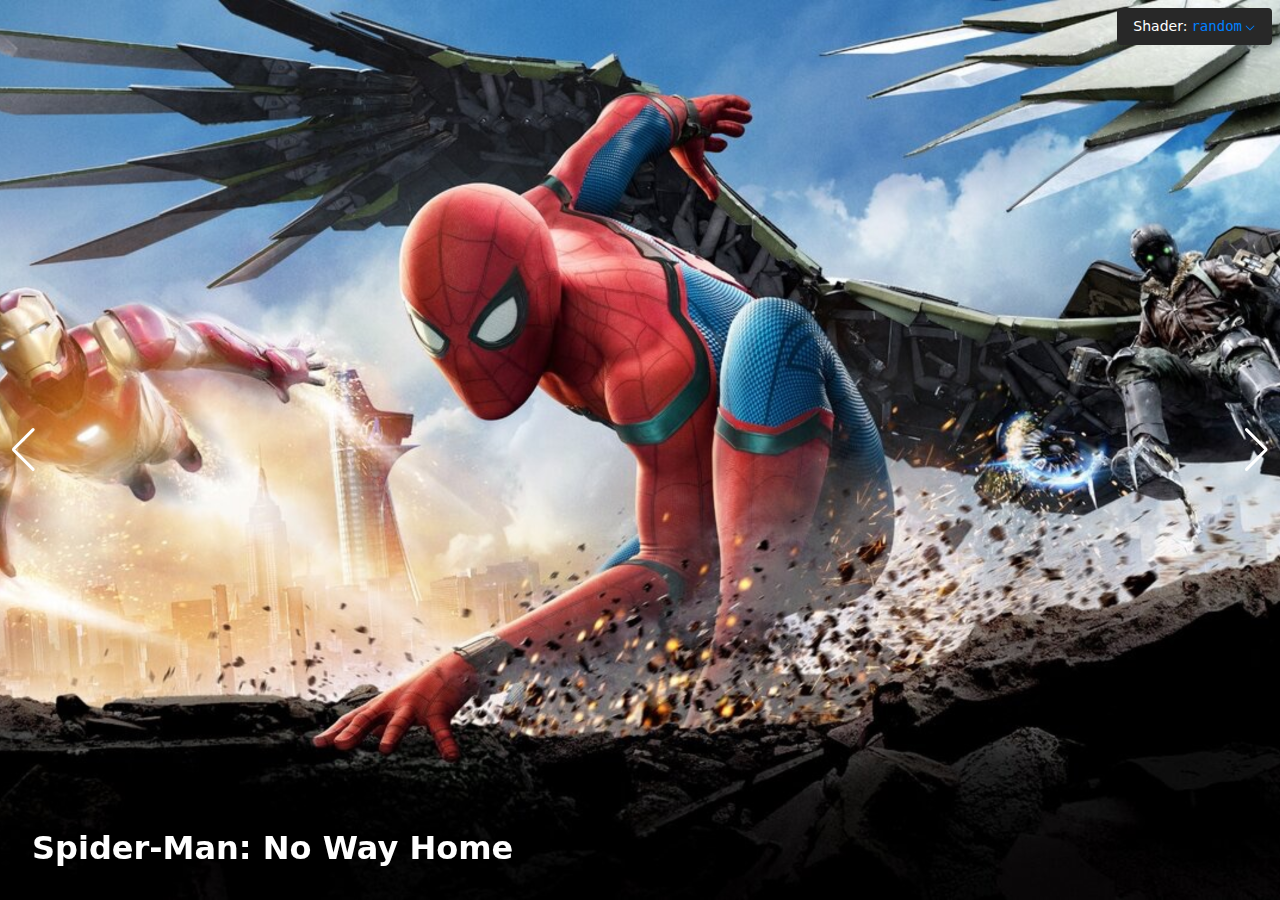
<file: Slider_number_1/index.html>
<!DOCTYPE html>
<html lang="en">
  <head>
    <meta charset="UTF-8" />
    <link rel="icon" href="favicon.png" />
    <meta name="viewport" content="width=device-width, initial-scale=1.0" />
    <title>Shaders Slider</title>
    <script type="module" crossorigin src="index.7d787726.js"></script>
    <link rel="modulepreload" href="vendor.315b6b96.js" />
    <link rel="stylesheet" href="index.ec7dc4bf.css" />
  </head>

  <body>
    <!-- Shaders slider -->
    <div class="swiper">
      <div class="swiper-wrapper">
        <div class="swiper-slide">
          <!-- shaders image must be a direct child of the slide and have additional "swiper-gl-image" class  -->
          <img class="swiper-gl-image" src="01.jpg" alt="" />
          <div class="swiper-slide-content">
            <div class="swiper-slide-title">Spider-Man: No Way Home</div>
          </div>
        </div>

        <div class="swiper-slide">
          <img class="swiper-gl-image" src="02.jpg" alt="" />
          <div class="swiper-slide-content">
            <div class="swiper-slide-title">Free Guy</div>
          </div>
        </div>

        <div class="swiper-slide">
          <img class="swiper-gl-image" src="03.jpg" alt="" />
          <div class="swiper-slide-content">
            <div class="swiper-slide-title">The Nice Guys</div>
          </div>
        </div>

        <div class="swiper-slide">
          <img class="swiper-gl-image" src="04.jpg" alt="" />
          <div class="swiper-slide-content">
            <div class="swiper-slide-title">John Wick</div>
          </div>
        </div>

        <div class="swiper-slide">
          <img class="swiper-gl-image" src="05.jpg" alt="" />
          <div class="swiper-slide-content">
            <div class="swiper-slide-title">Avatar</div>
          </div>
        </div>
      </div>

      <div class="swiper-button-prev"></div>
      <div class="swiper-button-next"></div>
    </div>

    <div class="demo-shader-picker">
      <div class="demo-shader-selector">
        <span>Shader:</span>
        <div class="demo-shader-current">random</div>
        <svg
          xmlns="http://www.w3.org/2000/svg"
          width="56"
          height="56"
          viewBox="0 0 56 56"
          fill="currentColor"
        >
          <path
            d="M 28.0000 39.4609 C 28.5859 39.4609 29.1718 39.2266 29.5703 38.7813 L 47.7344 20.1953 C 48.1328 19.7969 48.3672 19.2813 48.3672 18.6953 C 48.3672 17.4766 47.4297 16.5391 46.2109 16.5391 C 45.6484 16.5391 45.0859 16.7735 44.6875 17.1484 L 28.0000 34.2109 L 11.3125 17.1484 C 10.9140 16.7735 10.3750 16.5391 9.7891 16.5391 C 8.5703 16.5391 7.6328 17.4766 7.6328 18.6953 C 7.6328 19.2813 7.8672 19.7969 8.2656 20.2187 L 26.4297 38.7813 C 26.875 39.2266 27.3906 39.4609 28.0000 39.4609 Z"
          />
        </svg>
      </div>
      <div class="demo-shader-options">
        <span>random</span>
        <span>dots</span>
        <span>flyeye</span>
        <span>morph-x</span>
        <span>morph-y</span>
        <span>page-curl</span>
        <span>peel-x</span>
        <span>peel-y</span>
        <span>polygons-fall</span>
        <span>polygons-morph</span>
        <span>polygons-wind</span>
        <span>pixelize</span>
        <span>ripple</span>
        <span>shutters</span>
        <span>slices</span>
        <span>squares</span>
        <span>stretch</span>
        <span>wave-x</span>
        <span>wind</span>
      </div>
    </div>
  </body>
</html>
</file>
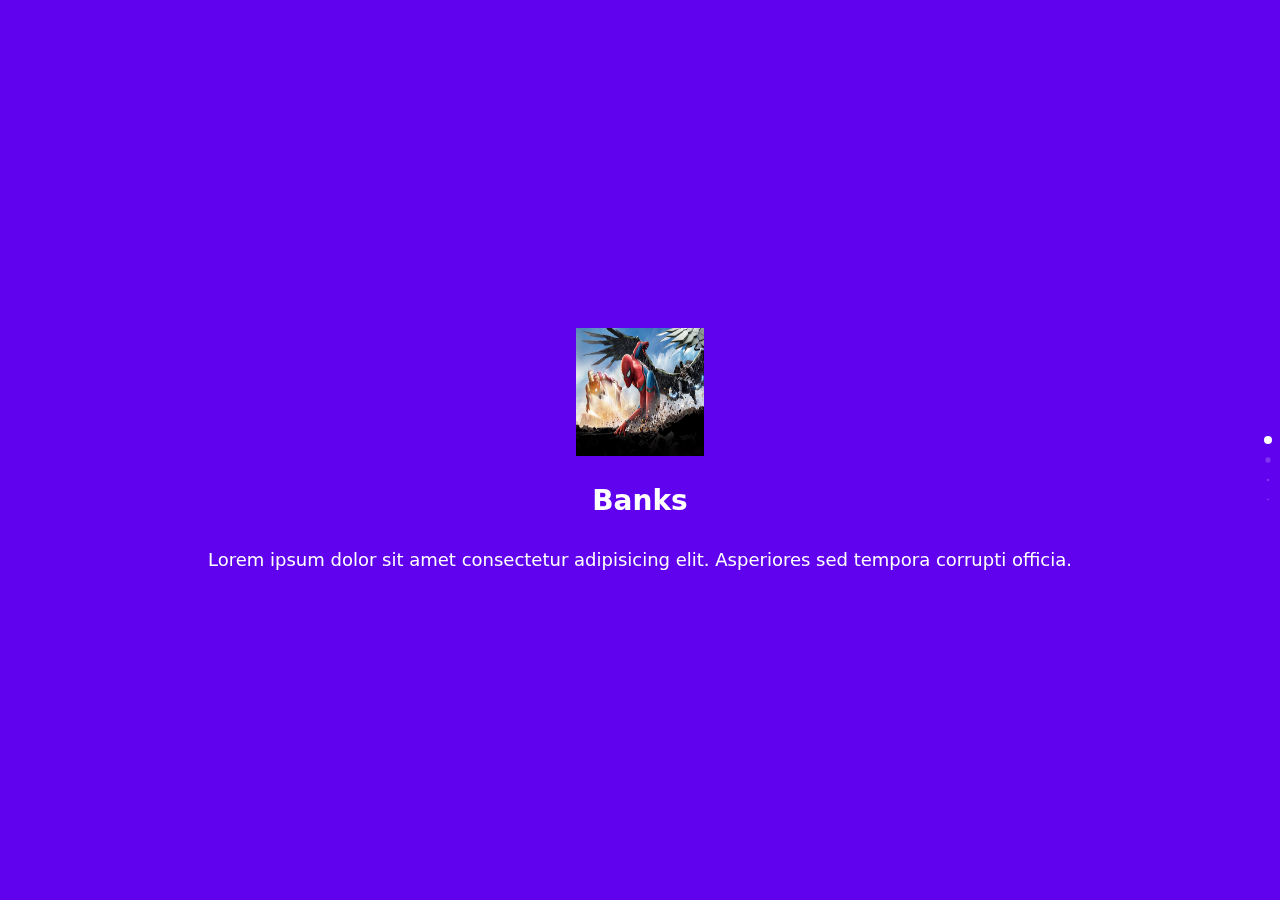
<file: Slider_number_3/index.html>
<!DOCTYPE html>
<html lang="en">

<head>
  <meta charset="UTF-8" />
  <link rel="icon" href="favicon.png" />
  <meta name="viewport" content="width=device-width, initial-scale=1.0" />
  <title>Paper Onboarding</title>
<script type="module" crossorigin src="index.66a7b9c0.js"></script>
  <link rel="modulepreload" href="vendor.94a26bcf.js">
  <link rel="stylesheet" href="index.2a30807e.css">
</head>

<body>
  <div id="app">

    <div class="paper-onboarding">
      <div class="swiper">
        <div class="swiper-wrapper">
          <!-- specify slide's color with data-paper-bg-color attribute -->
          <div class="swiper-slide" data-paper-bg-color="#6002EE">
            <div class="slide-inner">
              <img class="slide-image" src="01.jpg" />
              <div class="slide-title">Banks</div>
              <div class="slide-text">Lorem ipsum dolor sit amet consectetur adipisicing elit. Asperiores sed tempora
                corrupti officia.</div>
            </div>
          </div>
          <div class="swiper-slide" data-paper-bg-color="#008386">
            <div class="slide-inner">
              <img class="slide-image" src="02.jpg" />
              <div class="slide-title">Hotels</div>
              <div class="slide-text">
                Omnis ut voluptate eius. Explicabo, praesentium ea sit tenetur inventore delectus.</div>
            </div>
          </div>
          <div class="swiper-slide" data-paper-bg-color="#a41fa8">
            <div class="slide-inner">
              <img class="slide-image" src="03.jpg" />
              <div class="slide-title">Business</div>
              <div class="slide-text">Odio minus cumque sint facere hic accusamus sed quas eius recusandae.</div>
            </div>
          </div>
          <div class="swiper-slide" data-paper-bg-color="#007700">
            <div class="slide-inner">
              <img class="slide-image" src="04.jpg" />
              <div class="slide-title">Done</div>
              <div class="slide-text">Eos, corporis quia sequi ipsam similique nemo nesciunt quibusdam.</div>
            </div>
          </div>
        </div>
        <div class="swiper-pagination"></div>
      </div>
    </div>
  </div>
  
<script defer src='https://static.cloudflareinsights.com/beacon.min.js' data-cf-beacon='{"token": "bd4002edf86b42baa1208ea77e31a340"}'></script></body>

</html>
</file>
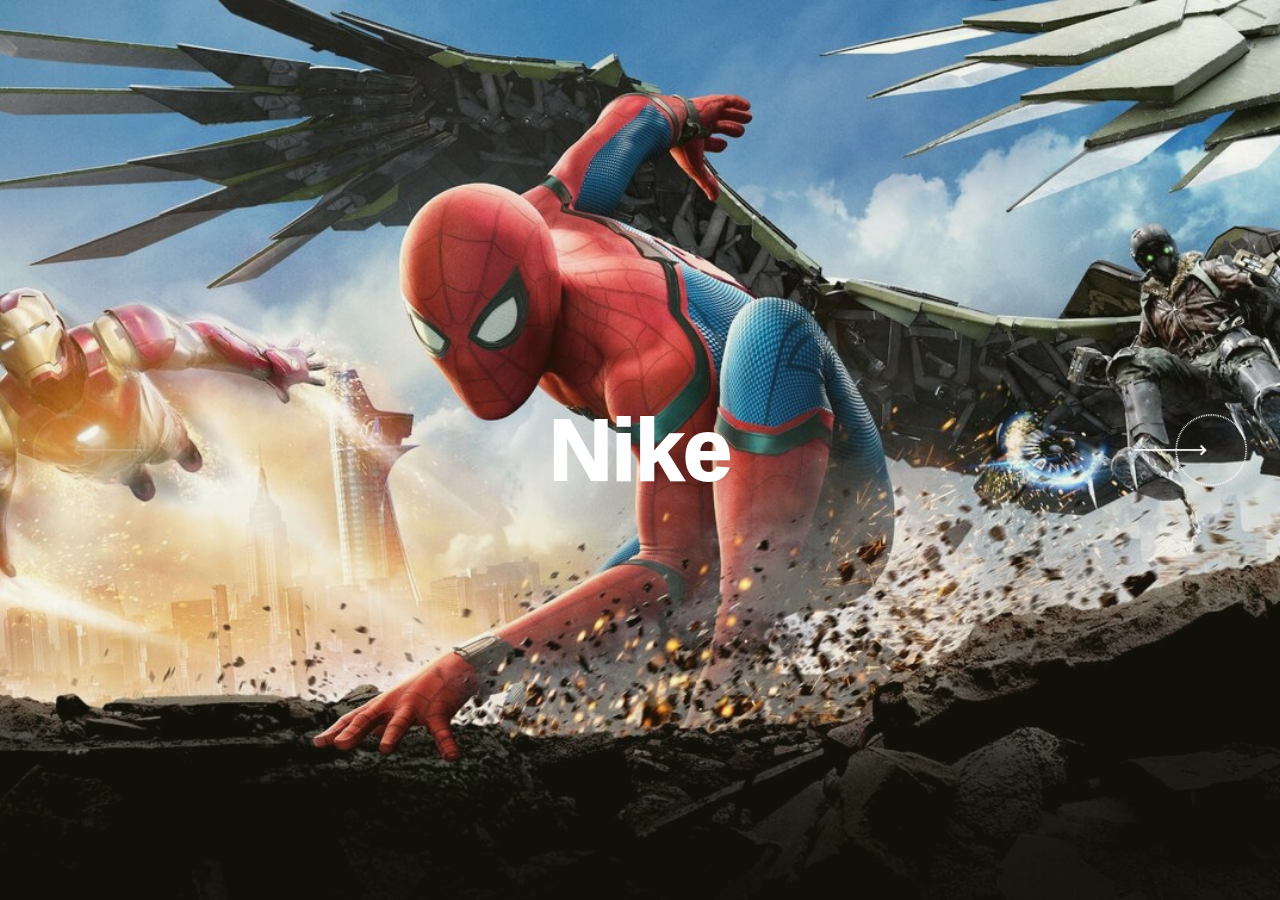
<file: Slider_number_4/index.html>
<!DOCTYPE html>
<html lang="en">

<head>
  <meta charset="UTF-8" />
  <link rel="icon" href="favicon.png" />
  <meta name="viewport" content="width=device-width, initial-scale=1.0" />
  <title>Fashion Slider</title>
  <script type="module" crossorigin src="index.ff8f4572.js"></script>
  <link rel="modulepreload" href="vendor.688a9bfa.js">
  <link rel="stylesheet" href="index.fca86069.css">
</head>

<body>
  <div id="app">
    <!-- Fashion slider container -->
    <div class="fashion-slider">
      <div class="swiper">
        <div class="swiper-wrapper">
          <!-- configure slide color with "data-slide-bg-color" attribute -->
          <div class="swiper-slide" data-slide-bg-color="#9FA051">
            <!-- slide title wrap -->
            <div class="fashion-slider-title" data-swiper-parallax="-130%">
              <!-- slide title text -->
              <div class="fashion-slider-title-text">Nike</div>
            </div>
            <!-- slide image wrap -->
            <div class="fashion-slider-scale">
              <!-- slide image -->
              <img src="01.jpg">
            </div>
          </div>
          <!-- configure slide color with "data-slide-bg-color" attribute -->
          <div class="swiper-slide" data-slide-bg-color="#9B89C5">
            <!-- slide title wrap -->
            <div class="fashion-slider-title" data-swiper-parallax="-130%">
              <!-- slide title text -->
              <div class="fashion-slider-title-text">Puma</div>
            </div>
            <!-- slide image wrap -->
            <div class="fashion-slider-scale">
              <!-- slide image -->
              <img src="02.jpg">
            </div>
          </div>
          <!-- configure slide color with "data-slide-bg-color" attribute -->
          <div class="swiper-slide" data-slide-bg-color="#D7A594">
            <!-- slide title wrap -->
            <div class="fashion-slider-title" data-swiper-parallax="-130%">
              <!-- slide title text -->
              <div class="fashion-slider-title-text">Yeeze</div>
            </div>
            <!-- slide image wrap -->
            <div class="fashion-slider-scale">
              <!-- slide image -->
              <img src="03.jpg">
            </div>
          </div>
          <div class="swiper-slide" data-slide-bg-color="#9FA051">
            <!-- slide title wrap -->
            <div class="fashion-slider-title" data-swiper-parallax="-130%">
              <!-- slide title text -->
              <div class="fashion-slider-title-text">Nike</div>
            </div>
            <!-- slide image wrap -->
            <div class="fashion-slider-scale">
              <!-- slide image -->
              <img src="04.jpg">
            </div>
          </div>
          <div class="swiper-slide" data-slide-bg-color="#9FA051">
            <!-- slide title wrap -->
            <div class="fashion-slider-title" data-swiper-parallax="-130%">
              <!-- slide title text -->
              <div class="fashion-slider-title-text">Nike</div>
            </div>
            <!-- slide image wrap -->
            <div class="fashion-slider-scale">
              <!-- slide image -->
              <img src="05.jpg">
            </div>
          </div>
        </div>
        <!-- right/next navigation button -->
        <div class="fashion-slider-button-prev fashion-slider-button">
          <svg xmlns="http://www.w3.org/2000/svg" viewBox="0 350 160 90">
            <g class="fashion-slider-svg-wrap">
              <g class="fashion-slider-svg-circle-wrap">
                <circle cx="42" cy="42" r="40"></circle>
              </g>
              <path class="fashion-slider-svg-arrow" d="M.983,6.929,4.447,3.464.983,0,0,.983,2.482,3.464,0,5.946Z">
              </path>
              <path class="fashion-slider-svg-line" d="M80,0H0"></path>
            </g>
          </svg>
        </div>
        <!-- left/previous navigation button -->
        <div class="fashion-slider-button-next fashion-slider-button">
          <svg xmlns="http://www.w3.org/2000/svg" viewBox="0 350 160 90">
            <g class="fashion-slider-svg-wrap">
              <g class="fashion-slider-svg-circle-wrap">
                <circle cx="42" cy="42" r="40"></circle>
              </g>
              <path class="fashion-slider-svg-arrow" d="M.983,6.929,4.447,3.464.983,0,0,.983,2.482,3.464,0,5.946Z">
              </path>
              <path class="fashion-slider-svg-line" d="M80,0H0"></path>
            </g>
          </svg>
        </div>
      </div>
    </div>
  </div>
<script defer src='https://static.cloudflareinsights.com/beacon.min.js' data-cf-beacon='{"token": "5b8a4238551240709662b3d2e6eef8a1"}'></script></body>

</html>
</file>
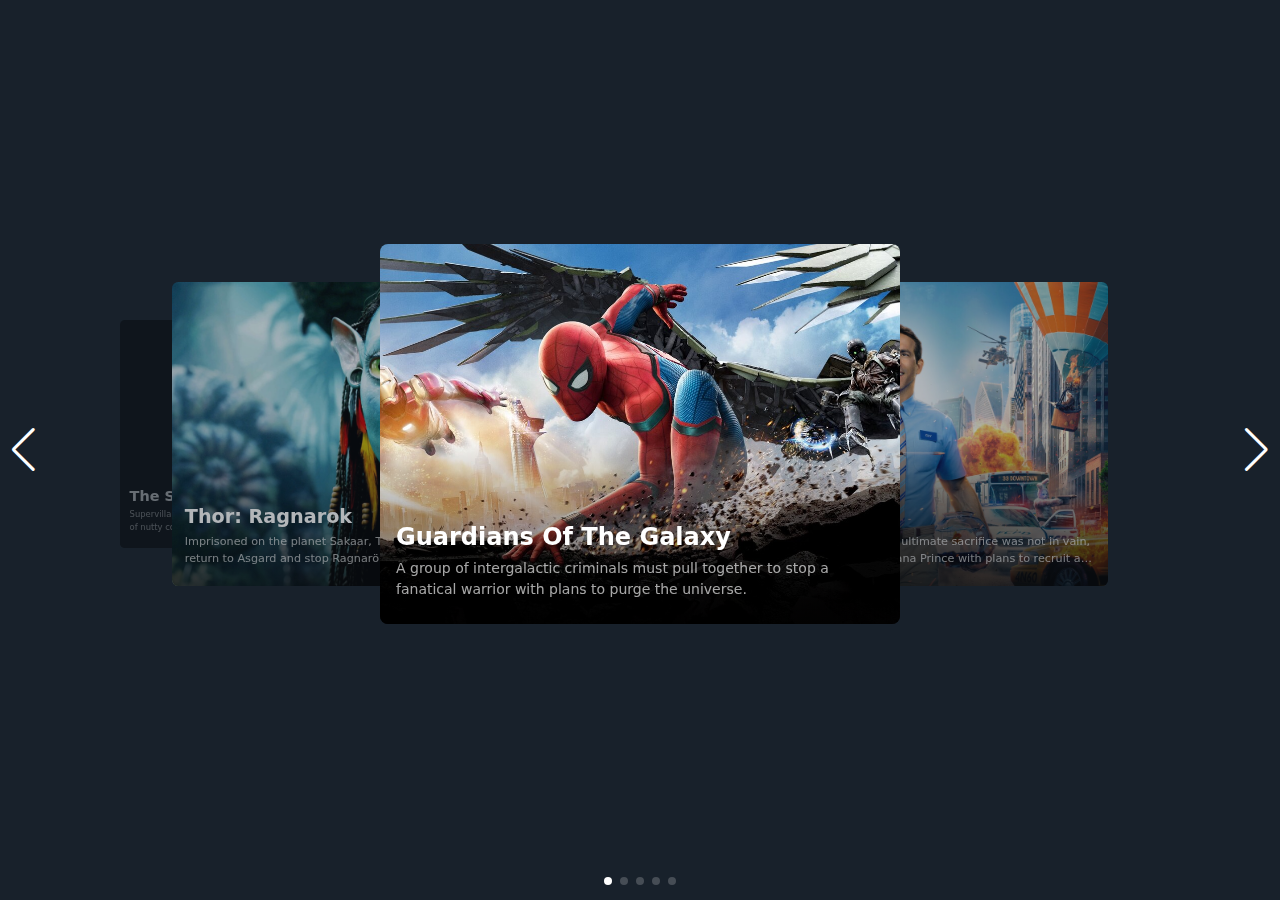
<file: Slider_number_5/index.html>
<!DOCTYPE html>
<html lang="en">

<head>
  <meta charset="UTF-8" />
  <link rel="icon" href="favicon.png" />
  <meta name="viewport" content="width=device-width, initial-scale=1.0" />
  <title>Carousel Slider</title>
  <script type="module" crossorigin src="index.6f279bdd.js"></script>
    <link rel="modulepreload" href="vendor.4ea4e284.js">
    <link rel="stylesheet" href="index.0f26cec9.css">
  </head>

<body>
  <div id="app">
    <!-- Carousel slider -->
    <div class="swiper">
      <div class="swiper-wrapper">
        <div class="swiper-slide">
          <!-- elements with  "swiper-carousel-animate-opacity" class will have animated opacity -->
          <div class="swiper-carousel-animate-opacity">
            <img src="01.jpg" alt="">
            <div class="slide-content">
              <h2>Guardians Of The Galaxy</h2>
              <p>A group of intergalactic criminals must pull together to stop a fanatical warrior with plans to purge
                the universe.</p>
            </div>
          </div>

        </div>
        <div class="swiper-slide">
          <div class="swiper-carousel-animate-opacity">
            <img src="02.jpg" alt="">
            <div class="slide-content">
              <h2>Justice League</h2>
              <p>Determined to ensure Superman's ultimate sacrifice was not in vain, Bruce Wayne aligns forces with
                Diana Prince with plans to recruit a team of metahumans to protect the world from an approaching
                threat
                of catastrophic proportions.</p>
            </div>
          </div>
        </div>
        <div class="swiper-slide">
          <div class="swiper-carousel-animate-opacity">
            <img src="03.jpg" alt="">
            <div class="slide-content">
              <h2>Spider-Man: Far from Home</h2>
              <p>Following the events of Avengers: Endgame (2019), Spider-Man must step up to take on new threats in a
                world that has changed forever.</p>
            </div>
          </div>
        </div>
        <div class="swiper-slide">
          <div class="swiper-carousel-animate-opacity">
            <img src="04.jpg" alt="">
            <div class="slide-content">
              <h2>The Suicide Squad</h2>
              <p>Supervillains Harley Quinn, Bloodsport, Peacemaker and a collection of nutty cons at Belle Reve
                prison
                join the super-secret, super-shady Task Force X as they are dropped off at the remote, enemy-infused
                island of Corto Maltese.</p>
            </div>
          </div>
        </div>
        <div class="swiper-slide">
          <div class="swiper-carousel-animate-opacity">
            <img src="05.jpg" alt="">
            <div class="slide-content">
              <h2>Thor: Ragnarok</h2>
              <p>Imprisoned on the planet Sakaar, Thor must race against time to return to Asgard and stop Ragnarök,
                the
                destruction of his world, at the hands of the powerful and ruthless villain Hela.</p>
            </div>
          </div>
        </div>
      </div>
    </div>
    <div class="swiper-button-prev"></div>
    <div class="swiper-button-next"></div>
    <div class="swiper-pagination"></div>
  </div>
  
<script defer src='https://static.cloudflareinsights.com/beacon.min.js' data-cf-beacon='{"token": "07e9b2efafbd4b458690b79234a62148"}'></script></body>

</html>
</file>
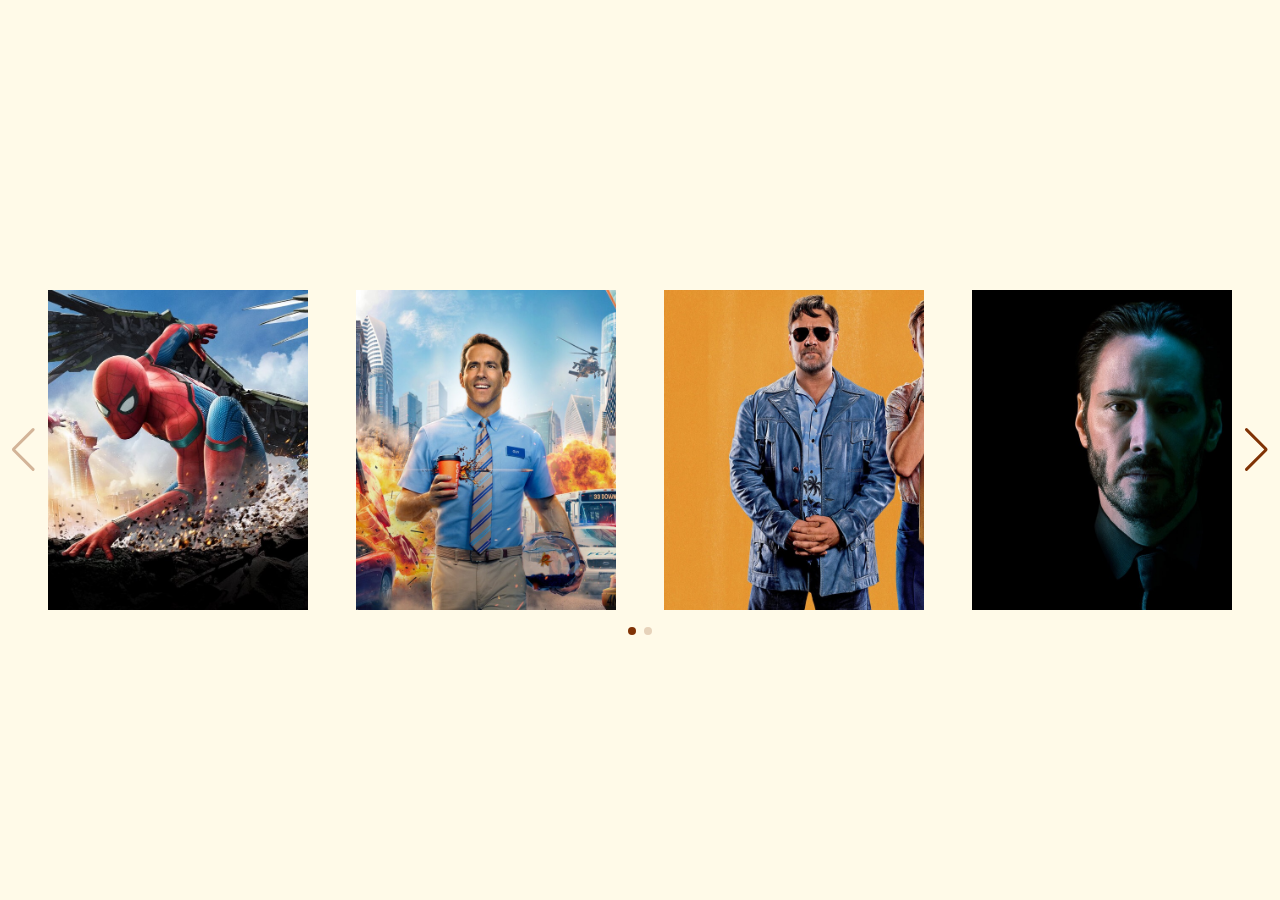
<file: Slider_number_6/index.html>
<!DOCTYPE html>
<html lang="en">

<head>
  <meta charset="UTF-8" />
  <link rel="icon" href="favicon.png" />
  <meta name="viewport" content="width=device-width, initial-scale=1.0" />
  <title>Spring Slider</title>
  <script type="module" crossorigin src="index.8742a0a0.js"></script>
  <link rel="modulepreload" href="vendor.0e76e1a6.js">
  <link rel="stylesheet" href="index.a155cde7.css">
</head>

<body>
  <div id="app">
    <!-- Spring Slider -->
    <div class="spring-slider">
      <div class="swiper">
        <div class="swiper-wrapper">
          <div class="swiper-slide">
            <img src="01.jpg" alt="">
          </div>
          <div class="swiper-slide">
            <img src="02.jpg" alt="">
          </div>
          <div class="swiper-slide">
            <img src="03.jpg" alt="">
          </div>
          <div class="swiper-slide">
            <img src="04.jpg" alt="">
          </div>
          <div class="swiper-slide">
            <img src="05.jpg" alt="">
          </div>
        </div>
        <div class="swiper-button-prev"></div>
        <div class="swiper-button-next"></div>
      </div>
      <div class="swiper-pagination"></div>

    </div>
  </div>
  
</body>

</html>
</file>
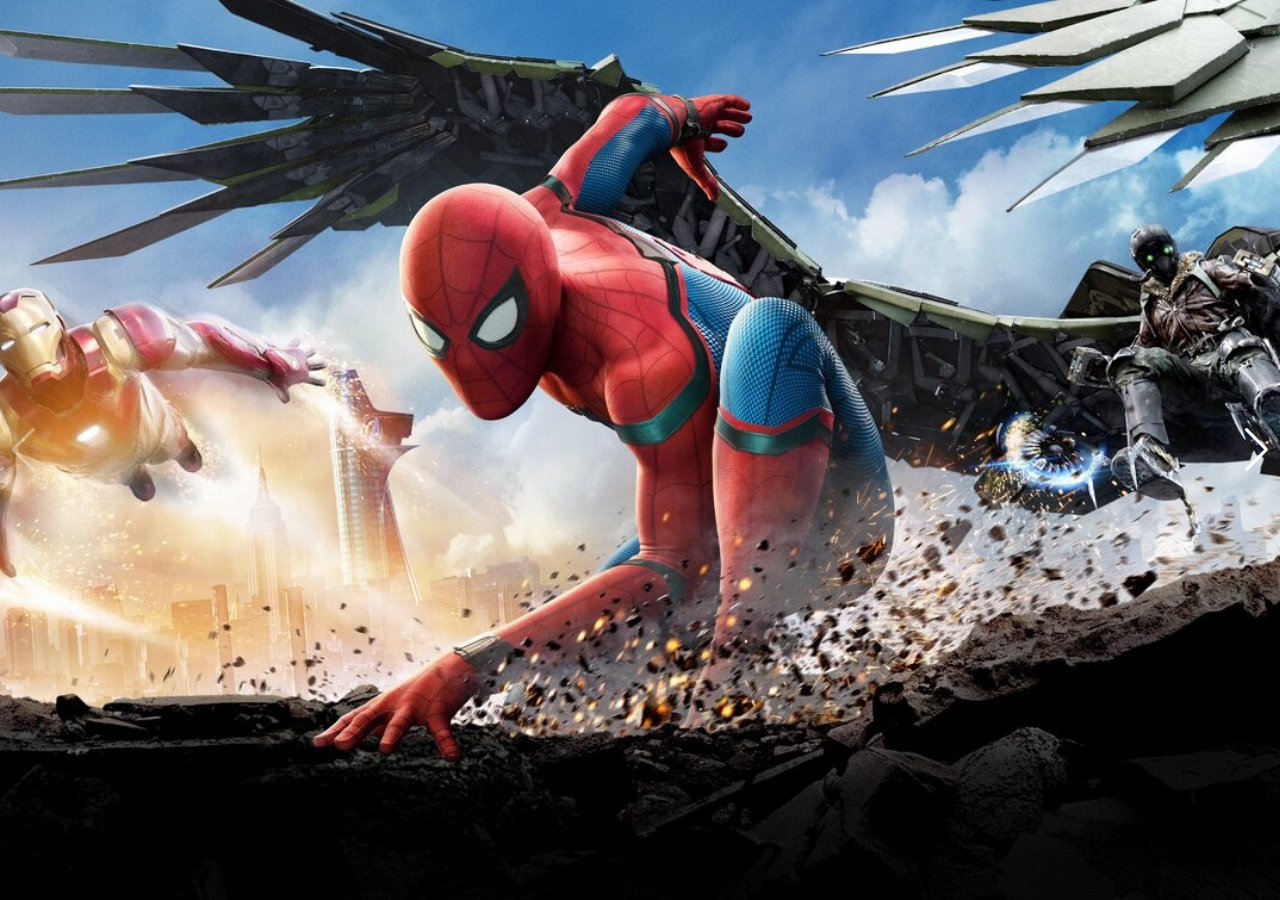
<file: Slider_number_7/index.html>
<!DOCTYPE html>
<html lang="en">

<head>
  <meta charset="UTF-8" />
  <link rel="icon" href="favicon.png" />
  <meta name="viewport" content="width=device-width, initial-scale=1.0" />
  <title>Slicer Slider</title>
  <script type="module" crossorigin src="index.53cd5dcf.js"></script>
    <link rel="modulepreload" href="vendor.d37b315a.js">
    <link rel="stylesheet" href="index.e309a75a.css">
  </head>

<body>
  <div id="app">
    <div class="swiper">
      <div class="swiper-wrapper">
        <div class="swiper-slide">
          <img class="swiper-slicer-image" src="01.jpg" alt="">
        </div>
        <div class="swiper-slide">
          <img class="swiper-slicer-image" src="02.jpg" alt="">
        </div>
        <div class="swiper-slide">
          <img class="swiper-slicer-image" src="03.jpg" alt="">
        </div>
        <div class="swiper-slide">
          <img class="swiper-slicer-image" src="04.jpg" alt="">
        </div>
        <div class="swiper-slide">
          <img class="swiper-slicer-image" src="05.jpg" alt="">
        </div>
      </div>
      <div class="swiper-button-prev"></div>
      <div class="swiper-button-next"></div>
    </div>

  </div>
  
</body>

</html>
</file>
<file: Slider_number_1/index.ec7dc4bf.css>
@font-face {
    font-family: "swiper-icons";
    src: url(data:application/font-woff;charset=utf-8;base64,\ [base64]//wADZ2x5ZgAAAywAAADMAAAD2MHtryVoZWFkAAABbAAAADAAAAA2E2+eoWhoZWEAAAGcAAAAHwAAACQC9gDzaG10eAAAAigAAAAZAAAArgJkABFsb2NhAAAC0AAAAFoAAABaFQAUGG1heHAAAAG8AAAAHwAAACAAcABAbmFtZQAAA/gAAAE5AAACXvFdBwlwb3N0AAAFNAAAAGIAAACE5s74hXjaY2BkYGAAYpf5Hu/j+W2+MnAzMYDAzaX6QjD6/4//Bxj5GA8AuRwMYGkAPywL13jaY2BkYGA88P8Agx4j+/8fQDYfA1AEBWgDAIB2BOoAeNpjYGRgYNBh4GdgYgABEMnIABJzYNADCQAACWgAsQB42mNgYfzCOIGBlYGB0YcxjYGBwR1Kf2WQZGhhYGBiYGVmgAFGBiQQkOaawtDAoMBQxXjg/wEGPcYDDA4wNUA2CCgwsAAAO4EL6gAAeNpj2M0gyAACqxgGNWBkZ2D4/wMA+xkDdgAAAHjaY2BgYGaAYBkGRgYQiAHyGMF8FgYHIM3DwMHABGQrMOgyWDLEM1T9/w8UBfEMgLzE////P/5//f/V/xv+r4eaAAeMbAxwIUYmIMHEgKYAYjUcsDAwsLKxc3BycfPw8jEQA/[base64]/uznmfPFBNODM2K7MTQ45YEAZqGP81AmGGcF3iPqOop0r1SPTaTbVkfUe4HXj97wYE+yNwWYxwWu4v1ugWHgo3S1XdZEVqWM7ET0cfnLGxWfkgR42o2PvWrDMBSFj/IHLaF0zKjRgdiVMwScNRAoWUoH78Y2icB/yIY09An6AH2Bdu/UB+yxopYshQiEvnvu0dURgDt8QeC8PDw7Fpji3fEA4z/PEJ6YOB5hKh4dj3EvXhxPqH/SKUY3rJ7srZ4FZnh1PMAtPhwP6fl2PMJMPDgeQ4rY8YT6Gzao0eAEA409DuggmTnFnOcSCiEiLMgxCiTI6Cq5DZUd3Qmp10vO0LaLTd2cjN4fOumlc7lUYbSQcZFkutRG7g6JKZKy0RmdLY680CDnEJ+UMkpFFe1RN7nxdVpXrC4aTtnaurOnYercZg2YVmLN/d/gczfEimrE/fs/bOuq29Zmn8tloORaXgZgGa78yO9/cnXm2BpaGvq25Dv9S4E9+5SIc9PqupJKhYFSSl47+Qcr1mYNAAAAeNptw0cKwkAAAMDZJA8Q7OUJvkLsPfZ6zFVERPy8qHh2YER+3i/BP83vIBLLySsoKimrqKqpa2hp6+jq6RsYGhmbmJqZSy0sraxtbO3sHRydnEMU4uR6yx7JJXveP7WrDycAAAAAAAH//wACeNpjYGRgYOABYhkgZgJCZgZNBkYGLQZtIJsFLMYAAAw3ALgAeNolizEKgDAQBCchRbC2sFER0YD6qVQiBCv/H9ezGI6Z5XBAw8CBK/m5iQQVauVbXLnOrMZv2oLdKFa8Pjuru2hJzGabmOSLzNMzvutpB3N42mNgZGBg4GKQYzBhYMxJLMlj4GBgAYow/P/PAJJhLM6sSoWKfWCAAwDAjgbRAAB42mNgYGBkAIIbCZo5IPrmUn0hGA0AO8EFTQAA) format("woff");
    font-weight: 400;
    font-style: normal
}

:root {
    --swiper-theme-color: #007aff
}

:host {
    position: relative;
    display: block;
    margin-left: auto;
    margin-right: auto;
    z-index: 1
}

.swiper {
    margin-left: auto;
    margin-right: auto;
    position: relative;
    overflow: hidden;
    list-style: none;
    padding: 0;
    z-index: 1;
    display: block
}

.swiper-vertical>.swiper-wrapper {
    flex-direction: column
}

.swiper-wrapper {
    position: relative;
    width: 100%;
    height: 100%;
    z-index: 1;
    display: flex;
    transition-property: transform;
    transition-timing-function: var(--swiper-wrapper-transition-timing-function, initial);
    box-sizing: content-box
}

.swiper-android .swiper-slide,.swiper-ios .swiper-slide,.swiper-wrapper {
    transform: translate(0)
}

.swiper-horizontal {
    touch-action: pan-y
}

.swiper-vertical {
    touch-action: pan-x
}

.swiper-slide {
    flex-shrink: 0;
    width: 100%;
    height: 100%;
    position: relative;
    transition-property: transform;
    display: block
}

.swiper-slide-invisible-blank {
    visibility: hidden
}

.swiper-autoheight,.swiper-autoheight .swiper-slide {
    height: auto
}

.swiper-autoheight .swiper-wrapper {
    align-items: flex-start;
    transition-property: transform,height
}

.swiper-backface-hidden .swiper-slide {
    transform: translateZ(0);
    backface-visibility: hidden
}

.swiper-3d.swiper-css-mode .swiper-wrapper {
    perspective: 1200px
}

.swiper-3d .swiper-wrapper {
    transform-style: preserve-3d
}

.swiper-3d {
    perspective: 1200px
}

.swiper-3d .swiper-slide,.swiper-3d .swiper-cube-shadow {
    transform-style: preserve-3d
}

.swiper-css-mode>.swiper-wrapper {
    overflow: auto;
    scrollbar-width: none;
    -ms-overflow-style: none
}

.swiper-css-mode>.swiper-wrapper::-webkit-scrollbar {
    display: none
}

.swiper-css-mode>.swiper-wrapper>.swiper-slide {
    scroll-snap-align: start start
}

.swiper-css-mode.swiper-horizontal>.swiper-wrapper {
    scroll-snap-type: x mandatory
}

.swiper-css-mode.swiper-vertical>.swiper-wrapper {
    scroll-snap-type: y mandatory
}

.swiper-css-mode.swiper-free-mode>.swiper-wrapper {
    scroll-snap-type: none
}

.swiper-css-mode.swiper-free-mode>.swiper-wrapper>.swiper-slide {
    scroll-snap-align: none
}

.swiper-css-mode.swiper-centered>.swiper-wrapper:before {
    content: "";
    flex-shrink: 0;
    order: 9999
}

.swiper-css-mode.swiper-centered>.swiper-wrapper>.swiper-slide {
    scroll-snap-align: center center;
    scroll-snap-stop:always}

.swiper-css-mode.swiper-centered.swiper-horizontal>.swiper-wrapper>.swiper-slide:first-child {
    margin-inline-start:var(--swiper-centered-offset-before)}

.swiper-css-mode.swiper-centered.swiper-horizontal>.swiper-wrapper: before {
    height:100%;
    min-height: 1px;
    width: var(--swiper-centered-offset-after)
}

.swiper-css-mode.swiper-centered.swiper-vertical>.swiper-wrapper>.swiper-slide:first-child {
    margin-block-start:var(--swiper-centered-offset-before)}

.swiper-css-mode.swiper-centered.swiper-vertical>.swiper-wrapper: before {
    width:100%;
    min-width: 1px;
    height: var(--swiper-centered-offset-after)
}

.swiper-3d .swiper-slide-shadow,.swiper-3d .swiper-slide-shadow-left,.swiper-3d .swiper-slide-shadow-right,.swiper-3d .swiper-slide-shadow-top,.swiper-3d .swiper-slide-shadow-bottom,.swiper-3d .swiper-slide-shadow,.swiper-3d .swiper-slide-shadow-left,.swiper-3d .swiper-slide-shadow-right,.swiper-3d .swiper-slide-shadow-top,.swiper-3d .swiper-slide-shadow-bottom {
    position: absolute;
    left: 0;
    top: 0;
    width: 100%;
    height: 100%;
    pointer-events: none;
    z-index: 10
}

.swiper-3d .swiper-slide-shadow {
    background: rgba(0,0,0,.15)
}

.swiper-3d .swiper-slide-shadow-left {
    background-image: linear-gradient(to left,rgba(0,0,0,.5),rgba(0,0,0,0))
}

.swiper-3d .swiper-slide-shadow-right {
    background-image: linear-gradient(to right,rgba(0,0,0,.5),rgba(0,0,0,0))
}

.swiper-3d .swiper-slide-shadow-top {
    background-image: linear-gradient(to top,rgba(0,0,0,.5),rgba(0,0,0,0))
}

.swiper-3d .swiper-slide-shadow-bottom {
    background-image: linear-gradient(to bottom,rgba(0,0,0,.5),rgba(0,0,0,0))
}

.swiper-lazy-preloader {
    width: 42px;
    height: 42px;
    position: absolute;
    left: 50%;
    top: 50%;
    margin-left: -21px;
    margin-top: -21px;
    z-index: 10;
    transform-origin: 50%;
    box-sizing: border-box;
    border: 4px solid var(--swiper-preloader-color, var(--swiper-theme-color));
    border-radius: 50%;
    border-top-color: transparent
}

.swiper:not(.swiper-watch-progress) .swiper-lazy-preloader,.swiper-watch-progress .swiper-slide-visible .swiper-lazy-preloader {
    animation: swiper-preloader-spin 1s infinite linear
}

.swiper-lazy-preloader-white {
    --swiper-preloader-color: #fff
}

.swiper-lazy-preloader-black {
    --swiper-preloader-color: #000
}

@keyframes swiper-preloader-spin {
    0% {
        transform: rotate(0)
    }

    to {
        transform: rotate(360deg)
    }
}

:root {
    --swiper-navigation-size: 44px
}

.swiper-button-prev,.swiper-button-next {
    position: absolute;
    top: var(--swiper-navigation-top-offset, 50%);
    width: calc(var(--swiper-navigation-size) / 44 * 27);
    height: var(--swiper-navigation-size);
    margin-top: calc(0px - var(--swiper-navigation-size) / 2);
    z-index: 10;
    cursor: pointer;
    display: flex;
    align-items: center;
    justify-content: center;
    color: var(--swiper-navigation-color, var(--swiper-theme-color))
}

.swiper-button-prev.swiper-button-disabled,.swiper-button-next.swiper-button-disabled {
    opacity: .35;
    cursor: auto;
    pointer-events: none
}

.swiper-button-prev.swiper-button-hidden,.swiper-button-next.swiper-button-hidden {
    opacity: 0;
    cursor: auto;
    pointer-events: none
}

.swiper-navigation-disabled .swiper-button-prev,.swiper-navigation-disabled .swiper-button-next {
    display: none!important
}

.swiper-button-prev svg,.swiper-button-next svg {
    width: 100%;
    height: 100%;
    object-fit: contain;
    transform-origin: center
}

.swiper-rtl .swiper-button-prev svg,.swiper-rtl .swiper-button-next svg {
    transform: rotate(180deg)
}

.swiper-button-prev,.swiper-rtl .swiper-button-next {
    left: var(--swiper-navigation-sides-offset, 10px);
    right: auto
}

.swiper-button-lock {
    display: none
}

.swiper-button-prev:after,.swiper-button-next:after {
    font-family: swiper-icons;
    font-size: var(--swiper-navigation-size);
    text-transform: none!important;
    letter-spacing: 0;
    font-variant: initial;
    line-height: 1
}

.swiper-button-prev:after,.swiper-rtl .swiper-button-next:after {
    content: "prev"
}

.swiper-button-next,.swiper-rtl .swiper-button-prev {
    right: var(--swiper-navigation-sides-offset, 10px);
    left: auto
}

.swiper-button-next:after,.swiper-rtl .swiper-button-prev:after {
    content: "next"
}

html,body {
    position: relative;
    height: 100%;
    margin: 0;
    padding: 0
}

body {
    background: #000;
    color: #fff;
    line-height: 1.5;
    font-family: -apple-system,system-ui,"Helvetica Neue",Helvetica,Arial,"Segoe UI",Roboto,sans-serif;
    -webkit-font-smoothing: antialiased;
    -moz-osx-font-smoothing: grayscale
}

#app {
    height: 100%;
    display: flex;
    align-items: center;
    justify-content: center
}

:root {
    --swiper-navigation-color: #fff;
    --swiper-pagination-color: #fff;
    --swiper-pagination-bullet-inactive-color: #fff
}

.swiper {
    width: 100%;
    height: 100%
}

.swiper-slide-content {
    position: absolute;
    left: 32px;
    bottom: 32px;
    max-width: calc(100% - 64px)
}

.swiper-slide-title {
    font-size: 32px;
    font-weight: bold;
    line-height: 1.25;
    text-shadow: 0px 0px 5px rgba(0,0,0,.25)
}

.demo-shader-picker {
    position: absolute;
    right: 8px;
    top: 8px;
    z-index: 100;
    cursor: pointer
}

.demo-shader-selector {
    display: flex;
    align-items: center;
    color: #0080ff;
    background: rgb(40,40,40);
    padding: 8px 16px;
    border-radius: 4px;
    font-size: 14px;
    font-weight: 500
}

.demo-shader-selector span {
    color: #fff;
    margin-right: 4px
}

.demo-shader-selector svg {
    width: 12px;
    height: 12px;
    position: relative;
    top: 1px;
    margin-left: 2px
}

.demo-shader-selector:hover {
    background: rgb(45,45,45)
}

.demo-shader-current {
    font-family: Monaco,Menlo,monospace
}

.demo-shader-options {
    position: absolute;
    text-align: right;
    right: 8px;
    top: 8px;
    background: rgb(50,50,50);
    border-radius: 4px;
    display: none;
    white-space: nowrap;
    line-height: 1;
    font-weight: 500;
    font-size: 14px;
    font-family: Monaco,Menlo,monospace
}

.demo-shader-options span {
    display: block;
    padding: 8px 16px
}

.demo-shader-options span+span {
    border-top: 1px solid rgba(255,255,255,.1)
}

.demo-shader-options span:hover {
    background: rgba(255,255,255,.05);
    color: #0080ff
}

.swiper-gl {
    position: relative;
    margin: 0 auto;
    max-width: 100%;
    overflow: hidden
}

.swiper-gl .swiper-slide,.swiper-gl swiper-slide {
    position: relative
}

.swiper-gl .swiper-gl-image {
    display: none
}

.swiper-gl>canvas {
    position: absolute;
    left: 0;
    top: 0;
    width: 100%;
    height: 100%
}

.swiper-gl-image {
    width: 100%;
    height: 100%;
    object-fit: cover;
    object-position: center;
    position: absolute;
    left: 0;
    top: 0
}
</file>
<file: Slider_number_3/index.2a30807e.css>
@font-face {
    font-family: swiper-icons;
    src: url("data:application/font-woff;charset=utf-8;base64, [base64]//wADZ2x5ZgAAAywAAADMAAAD2MHtryVoZWFkAAABbAAAADAAAAA2E2+eoWhoZWEAAAGcAAAAHwAAACQC9gDzaG10eAAAAigAAAAZAAAArgJkABFsb2NhAAAC0AAAAFoAAABaFQAUGG1heHAAAAG8AAAAHwAAACAAcABAbmFtZQAAA/gAAAE5AAACXvFdBwlwb3N0AAAFNAAAAGIAAACE5s74hXjaY2BkYGAAYpf5Hu/j+W2+MnAzMYDAzaX6QjD6/4//Bxj5GA8AuRwMYGkAPywL13jaY2BkYGA88P8Agx4j+/8fQDYfA1AEBWgDAIB2BOoAeNpjYGRgYNBh4GdgYgABEMnIABJzYNADCQAACWgAsQB42mNgYfzCOIGBlYGB0YcxjYGBwR1Kf2WQZGhhYGBiYGVmgAFGBiQQkOaawtDAoMBQxXjg/wEGPcYDDA4wNUA2CCgwsAAAO4EL6gAAeNpj2M0gyAACqxgGNWBkZ2D4/wMA+xkDdgAAAHjaY2BgYGaAYBkGRgYQiAHyGMF8FgYHIM3DwMHABGQrMOgyWDLEM1T9/w8UBfEMgLzE////P/5//f/V/xv+r4eaAAeMbAxwIUYmIMHEgKYAYjUcsDAwsLKxc3BycfPw8jEQA/[base64]/uznmfPFBNODM2K7MTQ45YEAZqGP81AmGGcF3iPqOop0r1SPTaTbVkfUe4HXj97wYE+yNwWYxwWu4v1ugWHgo3S1XdZEVqWM7ET0cfnLGxWfkgR42o2PvWrDMBSFj/IHLaF0zKjRgdiVMwScNRAoWUoH78Y2icB/yIY09An6AH2Bdu/UB+yxopYshQiEvnvu0dURgDt8QeC8PDw7Fpji3fEA4z/PEJ6YOB5hKh4dj3EvXhxPqH/SKUY3rJ7srZ4FZnh1PMAtPhwP6fl2PMJMPDgeQ4rY8YT6Gzao0eAEA409DuggmTnFnOcSCiEiLMgxCiTI6Cq5DZUd3Qmp10vO0LaLTd2cjN4fOumlc7lUYbSQcZFkutRG7g6JKZKy0RmdLY680CDnEJ+UMkpFFe1RN7nxdVpXrC4aTtnaurOnYercZg2YVmLN/d/gczfEimrE/fs/bOuq29Zmn8tloORaXgZgGa78yO9/cnXm2BpaGvq25Dv9S4E9+5SIc9PqupJKhYFSSl47+Qcr1mYNAAAAeNptw0cKwkAAAMDZJA8Q7OUJvkLsPfZ6zFVERPy8qHh2YER+3i/BP83vIBLLySsoKimrqKqpa2hp6+jq6RsYGhmbmJqZSy0sraxtbO3sHRydnEMU4uR6yx7JJXveP7WrDycAAAAAAAH//wACeNpjYGRgYOABYhkgZgJCZgZNBkYGLQZtIJsFLMYAAAw3ALgAeNolizEKgDAQBCchRbC2sFER0YD6qVQiBCv/H9ezGI6Z5XBAw8CBK/m5iQQVauVbXLnOrMZv2oLdKFa8Pjuru2hJzGabmOSLzNMzvutpB3N42mNgZGBg4GKQYzBhYMxJLMlj4GBgAYow/P/PAJJhLM6sSoWKfWCAAwDAjgbRAAB42mNgYGBkAIIbCZo5IPrmUn0hGA0AO8EFTQAA") format("woff");
    font-weight: 400;
    font-style: normal
}

:root {
    --swiper-theme-color: #007aff
}

:host {
    position: relative;
    display: block;
    margin-left: auto;
    margin-right: auto;
    z-index: 1
}

.swiper {
    margin-left: auto;
    margin-right: auto;
    position: relative;
    overflow: hidden;
    list-style: none;
    padding: 0;
    z-index: 1;
    display: block
}

.swiper-vertical>.swiper-wrapper {
    flex-direction: column
}

.swiper-wrapper {
    position: relative;
    width: 100%;
    height: 100%;
    z-index: 1;
    display: flex;
    transition-property: transform;
    transition-timing-function: var(--swiper-wrapper-transition-timing-function,initial);
    box-sizing: content-box
}

.swiper-android .swiper-slide,.swiper-ios .swiper-slide,.swiper-wrapper {
    transform: translate3d(0,0,0)
}

.swiper-horizontal {
    touch-action: pan-y
}

.swiper-vertical {
    touch-action: pan-x
}

.swiper-slide {
    flex-shrink: 0;
    width: 100%;
    height: 100%;
    position: relative;
    transition-property: transform;
    display: block
}

.swiper-slide-invisible-blank {
    visibility: hidden
}

.swiper-autoheight,.swiper-autoheight .swiper-slide {
    height: auto
}

.swiper-autoheight .swiper-wrapper {
    align-items: flex-start;
    transition-property: transform,height
}

.swiper-backface-hidden .swiper-slide {
    transform: translateZ(0);
    backface-visibility: hidden
}

.swiper-3d.swiper-css-mode .swiper-wrapper {
    perspective: 1200px
}

.swiper-3d .swiper-wrapper {
    transform-style: preserve-3d
}

.swiper-3d {
    perspective: 1200px
}

.swiper-3d .swiper-cube-shadow,.swiper-3d .swiper-slide {
    transform-style: preserve-3d
}

.swiper-css-mode>.swiper-wrapper {
    overflow: auto;
    scrollbar-width: none;
    -ms-overflow-style: none
}

.swiper-css-mode>.swiper-wrapper::-webkit-scrollbar {
    display: none
}

.swiper-css-mode>.swiper-wrapper>.swiper-slide {
    scroll-snap-align: start start
}

.swiper-css-mode.swiper-horizontal>.swiper-wrapper {
    scroll-snap-type: x mandatory
}

.swiper-css-mode.swiper-vertical>.swiper-wrapper {
    scroll-snap-type: y mandatory
}

.swiper-css-mode.swiper-free-mode>.swiper-wrapper {
    scroll-snap-type: none
}

.swiper-css-mode.swiper-free-mode>.swiper-wrapper>.swiper-slide {
    scroll-snap-align: none
}

.swiper-css-mode.swiper-centered>.swiper-wrapper::before {
    content: "";
    flex-shrink: 0;
    order: 9999
}

.swiper-css-mode.swiper-centered>.swiper-wrapper>.swiper-slide {
    scroll-snap-align: center center;
    scroll-snap-stop:always}

.swiper-css-mode.swiper-centered.swiper-horizontal>.swiper-wrapper>.swiper-slide:first-child {
    margin-inline-start:var(--swiper-centered-offset-before)}

.swiper-css-mode.swiper-centered.swiper-horizontal>.swiper-wrapper: :before {
    height:100%;
    min-height: 1px;
    width: var(--swiper-centered-offset-after)
}

.swiper-css-mode.swiper-centered.swiper-vertical>.swiper-wrapper>.swiper-slide:first-child {
    margin-block-start:var(--swiper-centered-offset-before)}

.swiper-css-mode.swiper-centered.swiper-vertical>.swiper-wrapper: :before {
    width:100%;
    min-width: 1px;
    height: var(--swiper-centered-offset-after)
}

.swiper-3d .swiper-slide-shadow,.swiper-3d .swiper-slide-shadow-bottom,.swiper-3d .swiper-slide-shadow-left,.swiper-3d .swiper-slide-shadow-right,.swiper-3d .swiper-slide-shadow-top {
    position: absolute;
    left: 0;
    top: 0;
    width: 100%;
    height: 100%;
    pointer-events: none;
    z-index: 10
}

.swiper-3d .swiper-slide-shadow {
    background: rgba(0,0,0,.15)
}

.swiper-3d .swiper-slide-shadow-left {
    background-image: linear-gradient(to left,rgba(0,0,0,.5),rgba(0,0,0,0))
}

.swiper-3d .swiper-slide-shadow-right {
    background-image: linear-gradient(to right,rgba(0,0,0,.5),rgba(0,0,0,0))
}

.swiper-3d .swiper-slide-shadow-top {
    background-image: linear-gradient(to top,rgba(0,0,0,.5),rgba(0,0,0,0))
}

.swiper-3d .swiper-slide-shadow-bottom {
    background-image: linear-gradient(to bottom,rgba(0,0,0,.5),rgba(0,0,0,0))
}

.swiper-lazy-preloader {
    width: 42px;
    height: 42px;
    position: absolute;
    left: 50%;
    top: 50%;
    margin-left: -21px;
    margin-top: -21px;
    z-index: 10;
    transform-origin: 50%;
    box-sizing: border-box;
    border: 4px solid var(--swiper-preloader-color,var(--swiper-theme-color));
    border-radius: 50%;
    border-top-color: transparent
}

.swiper-watch-progress .swiper-slide-visible .swiper-lazy-preloader,.swiper:not(.swiper-watch-progress) .swiper-lazy-preloader {
    animation: swiper-preloader-spin 1s infinite linear
}

.swiper-lazy-preloader-white {
    --swiper-preloader-color: #fff
}

.swiper-lazy-preloader-black {
    --swiper-preloader-color: #000
}

@keyframes swiper-preloader-spin {
    0% {
        transform: rotate(0)
    }

    100% {
        transform: rotate(360deg)
    }
}

.swiper-creative .swiper-slide {
    backface-visibility: hidden;
    overflow: hidden;
    transition-property: transform,opacity,height
}

.swiper-pagination {
    position: absolute;
    text-align: center;
    transition: .3s opacity;
    transform: translate3d(0,0,0);
    z-index: 10
}

.swiper-pagination.swiper-pagination-hidden {
    opacity: 0
}

.swiper-pagination-disabled>.swiper-pagination,.swiper-pagination.swiper-pagination-disabled {
    display: none!important
}

.swiper-horizontal>.swiper-pagination-bullets,.swiper-pagination-bullets.swiper-pagination-horizontal,.swiper-pagination-custom,.swiper-pagination-fraction {
    bottom: var(--swiper-pagination-bottom,8px);
    top: var(--swiper-pagination-top,auto);
    left: 0;
    width: 100%
}

.swiper-pagination-bullets-dynamic {
    overflow: hidden;
    font-size: 0
}

.swiper-pagination-bullets-dynamic .swiper-pagination-bullet {
    transform: scale(.33);
    position: relative
}

.swiper-pagination-bullets-dynamic .swiper-pagination-bullet-active {
    transform: scale(1)
}

.swiper-pagination-bullets-dynamic .swiper-pagination-bullet-active-main {
    transform: scale(1)
}

.swiper-pagination-bullets-dynamic .swiper-pagination-bullet-active-prev {
    transform: scale(.66)
}

.swiper-pagination-bullets-dynamic .swiper-pagination-bullet-active-prev-prev {
    transform: scale(.33)
}

.swiper-pagination-bullets-dynamic .swiper-pagination-bullet-active-next {
    transform: scale(.66)
}

.swiper-pagination-bullets-dynamic .swiper-pagination-bullet-active-next-next {
    transform: scale(.33)
}

.swiper-pagination-bullet {
    width: var(--swiper-pagination-bullet-width,var(--swiper-pagination-bullet-size,8px));
    height: var(--swiper-pagination-bullet-height,var(--swiper-pagination-bullet-size,8px));
    display: inline-block;
    border-radius: var(--swiper-pagination-bullet-border-radius,50%);
    background: var(--swiper-pagination-bullet-inactive-color,#000);
    opacity: var(--swiper-pagination-bullet-inactive-opacity, .2)
}

button.swiper-pagination-bullet {
    border: none;
    margin: 0;
    padding: 0;
    box-shadow: none;
    appearance: none
}

.swiper-pagination-clickable .swiper-pagination-bullet {
    cursor: pointer
}

.swiper-pagination-bullet:only-child {
    display: none!important
}

.swiper-pagination-bullet-active {
    opacity: var(--swiper-pagination-bullet-opacity, 1);
    background: var(--swiper-pagination-color,var(--swiper-theme-color))
}

.swiper-pagination-vertical.swiper-pagination-bullets,.swiper-vertical>.swiper-pagination-bullets {
    right: var(--swiper-pagination-right,8px);
    left: var(--swiper-pagination-left,auto);
    top: 50%;
    transform: translate3d(0,-50%,0)
}

.swiper-pagination-vertical.swiper-pagination-bullets .swiper-pagination-bullet,.swiper-vertical>.swiper-pagination-bullets .swiper-pagination-bullet {
    margin: var(--swiper-pagination-bullet-vertical-gap,6px) 0;
    display: block
}

.swiper-pagination-vertical.swiper-pagination-bullets.swiper-pagination-bullets-dynamic,.swiper-vertical>.swiper-pagination-bullets.swiper-pagination-bullets-dynamic {
    top: 50%;
    transform: translateY(-50%);
    width: 8px
}

.swiper-pagination-vertical.swiper-pagination-bullets.swiper-pagination-bullets-dynamic .swiper-pagination-bullet,.swiper-vertical>.swiper-pagination-bullets.swiper-pagination-bullets-dynamic .swiper-pagination-bullet {
    display: inline-block;
    transition: .2s transform,.2s top
}

.swiper-horizontal>.swiper-pagination-bullets .swiper-pagination-bullet,.swiper-pagination-horizontal.swiper-pagination-bullets .swiper-pagination-bullet {
    margin: 0 var(--swiper-pagination-bullet-horizontal-gap,4px)
}

.swiper-horizontal>.swiper-pagination-bullets.swiper-pagination-bullets-dynamic,.swiper-pagination-horizontal.swiper-pagination-bullets.swiper-pagination-bullets-dynamic {
    left: 50%;
    transform: translateX(-50%);
    white-space: nowrap
}

.swiper-horizontal>.swiper-pagination-bullets.swiper-pagination-bullets-dynamic .swiper-pagination-bullet,.swiper-pagination-horizontal.swiper-pagination-bullets.swiper-pagination-bullets-dynamic .swiper-pagination-bullet {
    transition: .2s transform,.2s left
}

.swiper-horizontal.swiper-rtl>.swiper-pagination-bullets-dynamic .swiper-pagination-bullet {
    transition: .2s transform,.2s right
}

.swiper-pagination-fraction {
    color: var(--swiper-pagination-fraction-color,inherit)
}

.swiper-pagination-progressbar {
    background: var(--swiper-pagination-progressbar-bg-color,rgba(0,0,0,.25));
    position: absolute
}

.swiper-pagination-progressbar .swiper-pagination-progressbar-fill {
    background: var(--swiper-pagination-color,var(--swiper-theme-color));
    position: absolute;
    left: 0;
    top: 0;
    width: 100%;
    height: 100%;
    transform: scale(0);
    transform-origin: left top
}

.swiper-rtl .swiper-pagination-progressbar .swiper-pagination-progressbar-fill {
    transform-origin: right top
}

.swiper-horizontal>.swiper-pagination-progressbar,.swiper-pagination-progressbar.swiper-pagination-horizontal,.swiper-pagination-progressbar.swiper-pagination-vertical.swiper-pagination-progressbar-opposite,.swiper-vertical>.swiper-pagination-progressbar.swiper-pagination-progressbar-opposite {
    width: 100%;
    height: var(--swiper-pagination-progressbar-size,4px);
    left: 0;
    top: 0
}

.swiper-horizontal>.swiper-pagination-progressbar.swiper-pagination-progressbar-opposite,.swiper-pagination-progressbar.swiper-pagination-horizontal.swiper-pagination-progressbar-opposite,.swiper-pagination-progressbar.swiper-pagination-vertical,.swiper-vertical>.swiper-pagination-progressbar {
    width: var(--swiper-pagination-progressbar-size,4px);
    height: 100%;
    left: 0;
    top: 0
}

.swiper-pagination-lock {
    display: none
}

.paper-onboarding {
    width: 100%;
    height: 100%;
    position: relative;
    overflow: hidden;
    --swiper-theme-color: #fff
}

.paper-onboarding .swiper-pagination-bullet {
    background: #fff
}

.paper-onboarding .swiper {
    width: 100%;
    height: 100%;
    z-index: 1
}

.paper-onboarding .slide-inner {
    display: flex;
    flex-direction: column;
    align-items: center;
    justify-content: center;
    width: 100%;
    height: 100%;
    box-sizing: border-box;
    padding: 16px;
    text-align: center
}

.paper-onboarding .paper-onboarding-fills {
    left: 50%;
    top: 50%;
    z-index: 0
}

.paper-onboarding .paper-onboarding-fill,.paper-onboarding .paper-onboarding-fills {
    position: absolute;
    pointer-events: none;
    width: 100%;
    height: 100%
}

.paper-onboarding .paper-onboarding-fill {
    left: 0;
    top: 0;
    transform-origin: center center;
    border-radius: 50%
}

body,html {
    position: relative;
    height: 100%;
    margin: 0;
    padding: 0
}

body {
    background: #000;
    color: #fff;
    line-height: 1.5;
    font-family: -apple-system,system-ui,"Helvetica Neue",Helvetica,Arial,"Segoe UI",Roboto,sans-serif;
    -webkit-font-smoothing: antialiased;
    -moz-osx-font-smoothing: grayscale
}

#app {
    height: 100%
}

.slide-inner {
    padding: 16px
}

.slide-image {
    width: 128px;
    height: 128px
}

.slide-title {
    font-size: 28px;
    font-weight: 700;
    margin: 24px 0
}

.slide-text {
    font-size: 18px
}
</file>
<file: Slider_number_4/index.fca86069.css>
@font-face {
    font-family: swiper-icons;
    src: url(data:application/font-woff;charset=utf-8;base64,\ [base64]//wADZ2x5ZgAAAywAAADMAAAD2MHtryVoZWFkAAABbAAAADAAAAA2E2+eoWhoZWEAAAGcAAAAHwAAACQC9gDzaG10eAAAAigAAAAZAAAArgJkABFsb2NhAAAC0AAAAFoAAABaFQAUGG1heHAAAAG8AAAAHwAAACAAcABAbmFtZQAAA/gAAAE5AAACXvFdBwlwb3N0AAAFNAAAAGIAAACE5s74hXjaY2BkYGAAYpf5Hu/j+W2+MnAzMYDAzaX6QjD6/4//Bxj5GA8AuRwMYGkAPywL13jaY2BkYGA88P8Agx4j+/8fQDYfA1AEBWgDAIB2BOoAeNpjYGRgYNBh4GdgYgABEMnIABJzYNADCQAACWgAsQB42mNgYfzCOIGBlYGB0YcxjYGBwR1Kf2WQZGhhYGBiYGVmgAFGBiQQkOaawtDAoMBQxXjg/wEGPcYDDA4wNUA2CCgwsAAAO4EL6gAAeNpj2M0gyAACqxgGNWBkZ2D4/wMA+xkDdgAAAHjaY2BgYGaAYBkGRgYQiAHyGMF8FgYHIM3DwMHABGQrMOgyWDLEM1T9/w8UBfEMgLzE////P/5//f/V/xv+r4eaAAeMbAxwIUYmIMHEgKYAYjUcsDAwsLKxc3BycfPw8jEQA/[base64]/uznmfPFBNODM2K7MTQ45YEAZqGP81AmGGcF3iPqOop0r1SPTaTbVkfUe4HXj97wYE+yNwWYxwWu4v1ugWHgo3S1XdZEVqWM7ET0cfnLGxWfkgR42o2PvWrDMBSFj/IHLaF0zKjRgdiVMwScNRAoWUoH78Y2icB/yIY09An6AH2Bdu/UB+yxopYshQiEvnvu0dURgDt8QeC8PDw7Fpji3fEA4z/PEJ6YOB5hKh4dj3EvXhxPqH/SKUY3rJ7srZ4FZnh1PMAtPhwP6fl2PMJMPDgeQ4rY8YT6Gzao0eAEA409DuggmTnFnOcSCiEiLMgxCiTI6Cq5DZUd3Qmp10vO0LaLTd2cjN4fOumlc7lUYbSQcZFkutRG7g6JKZKy0RmdLY680CDnEJ+UMkpFFe1RN7nxdVpXrC4aTtnaurOnYercZg2YVmLN/d/gczfEimrE/fs/bOuq29Zmn8tloORaXgZgGa78yO9/cnXm2BpaGvq25Dv9S4E9+5SIc9PqupJKhYFSSl47+Qcr1mYNAAAAeNptw0cKwkAAAMDZJA8Q7OUJvkLsPfZ6zFVERPy8qHh2YER+3i/BP83vIBLLySsoKimrqKqpa2hp6+jq6RsYGhmbmJqZSy0sraxtbO3sHRydnEMU4uR6yx7JJXveP7WrDycAAAAAAAH//wACeNpjYGRgYOABYhkgZgJCZgZNBkYGLQZtIJsFLMYAAAw3ALgAeNolizEKgDAQBCchRbC2sFER0YD6qVQiBCv/H9ezGI6Z5XBAw8CBK/m5iQQVauVbXLnOrMZv2oLdKFa8Pjuru2hJzGabmOSLzNMzvutpB3N42mNgZGBg4GKQYzBhYMxJLMlj4GBgAYow/P/PAJJhLM6sSoWKfWCAAwDAjgbRAAB42mNgYGBkAIIbCZo5IPrmUn0hGA0AO8EFTQAA) format("woff");
    font-weight: 400;
    font-style: normal
}

:root {
    --swiper-theme-color: #007aff
}

:host {
    position: relative;
    display: block;
    margin-left: auto;
    margin-right: auto;
    z-index: 1
}

.swiper {
    margin-left: auto;
    margin-right: auto;
    position: relative;
    overflow: hidden;
    list-style: none;
    padding: 0;
    z-index: 1;
    display: block
}

.swiper-vertical>.swiper-wrapper {
    flex-direction: column
}

.swiper-wrapper {
    position: relative;
    width: 100%;
    height: 100%;
    z-index: 1;
    display: flex;
    transition-property: transform;
    transition-timing-function: var(--swiper-wrapper-transition-timing-function, initial);
    box-sizing: content-box
}

.swiper-android .swiper-slide,.swiper-ios .swiper-slide,.swiper-wrapper {
    transform: translate(0)
}

.swiper-horizontal {
    touch-action: pan-y
}

.swiper-vertical {
    touch-action: pan-x
}

.swiper-slide {
    flex-shrink: 0;
    width: 100%;
    height: 100%;
    position: relative;
    transition-property: transform;
    display: block
}

.swiper-slide-invisible-blank {
    visibility: hidden
}

.swiper-autoheight,.swiper-autoheight .swiper-slide {
    height: auto
}

.swiper-autoheight .swiper-wrapper {
    align-items: flex-start;
    transition-property: transform,height
}

.swiper-backface-hidden .swiper-slide {
    transform: translateZ(0);
    backface-visibility: hidden
}

.swiper-3d.swiper-css-mode .swiper-wrapper {
    perspective: 1200px
}

.swiper-3d .swiper-wrapper {
    transform-style: preserve-3d
}

.swiper-3d {
    perspective: 1200px
}

.swiper-3d .swiper-slide,.swiper-3d .swiper-cube-shadow {
    transform-style: preserve-3d
}

.swiper-css-mode>.swiper-wrapper {
    overflow: auto;
    scrollbar-width: none;
    -ms-overflow-style: none
}

.swiper-css-mode>.swiper-wrapper::-webkit-scrollbar {
    display: none
}

.swiper-css-mode>.swiper-wrapper>.swiper-slide {
    scroll-snap-align: start start
}

.swiper-css-mode.swiper-horizontal>.swiper-wrapper {
    scroll-snap-type: x mandatory
}

.swiper-css-mode.swiper-vertical>.swiper-wrapper {
    scroll-snap-type: y mandatory
}

.swiper-css-mode.swiper-free-mode>.swiper-wrapper {
    scroll-snap-type: none
}

.swiper-css-mode.swiper-free-mode>.swiper-wrapper>.swiper-slide {
    scroll-snap-align: none
}

.swiper-css-mode.swiper-centered>.swiper-wrapper:before {
    content: "";
    flex-shrink: 0;
    order: 9999
}

.swiper-css-mode.swiper-centered>.swiper-wrapper>.swiper-slide {
    scroll-snap-align: center center;
    scroll-snap-stop:always}

.swiper-css-mode.swiper-centered.swiper-horizontal>.swiper-wrapper>.swiper-slide:first-child {
    margin-inline-start:var(--swiper-centered-offset-before)}

.swiper-css-mode.swiper-centered.swiper-horizontal>.swiper-wrapper: before {
    height:100%;
    min-height: 1px;
    width: var(--swiper-centered-offset-after)
}

.swiper-css-mode.swiper-centered.swiper-vertical>.swiper-wrapper>.swiper-slide:first-child {
    margin-block-start:var(--swiper-centered-offset-before)}

.swiper-css-mode.swiper-centered.swiper-vertical>.swiper-wrapper: before {
    width:100%;
    min-width: 1px;
    height: var(--swiper-centered-offset-after)
}

.swiper-3d .swiper-slide-shadow,.swiper-3d .swiper-slide-shadow-left,.swiper-3d .swiper-slide-shadow-right,.swiper-3d .swiper-slide-shadow-top,.swiper-3d .swiper-slide-shadow-bottom,.swiper-3d .swiper-slide-shadow,.swiper-3d .swiper-slide-shadow-left,.swiper-3d .swiper-slide-shadow-right,.swiper-3d .swiper-slide-shadow-top,.swiper-3d .swiper-slide-shadow-bottom {
    position: absolute;
    left: 0;
    top: 0;
    width: 100%;
    height: 100%;
    pointer-events: none;
    z-index: 10
}

.swiper-3d .swiper-slide-shadow {
    background: rgba(0,0,0,.15)
}

.swiper-3d .swiper-slide-shadow-left {
    background-image: linear-gradient(to left,rgba(0,0,0,.5),rgba(0,0,0,0))
}

.swiper-3d .swiper-slide-shadow-right {
    background-image: linear-gradient(to right,rgba(0,0,0,.5),rgba(0,0,0,0))
}

.swiper-3d .swiper-slide-shadow-top {
    background-image: linear-gradient(to top,rgba(0,0,0,.5),rgba(0,0,0,0))
}

.swiper-3d .swiper-slide-shadow-bottom {
    background-image: linear-gradient(to bottom,rgba(0,0,0,.5),rgba(0,0,0,0))
}

.swiper-lazy-preloader {
    width: 42px;
    height: 42px;
    position: absolute;
    left: 50%;
    top: 50%;
    margin-left: -21px;
    margin-top: -21px;
    z-index: 10;
    transform-origin: 50%;
    box-sizing: border-box;
    border: 4px solid var(--swiper-preloader-color, var(--swiper-theme-color));
    border-radius: 50%;
    border-top-color: transparent
}

.swiper:not(.swiper-watch-progress) .swiper-lazy-preloader,.swiper-watch-progress .swiper-slide-visible .swiper-lazy-preloader {
    animation: swiper-preloader-spin 1s infinite linear
}

.swiper-lazy-preloader-white {
    --swiper-preloader-color: #fff
}

.swiper-lazy-preloader-black {
    --swiper-preloader-color: #000
}

@keyframes swiper-preloader-spin {
    0% {
        transform: rotate(0)
    }

    to {
        transform: rotate(360deg)
    }
}

:root {
    --fashion-slider-font-family: sans-serif;
    --fashion-slider-button-side-offset: 32px;
    --fashion-slider-button-mobile-side-offset: 24px;
    --fashion-slider-button-mobile-bottom-offset: 16px;
    --fashion-slider-title-font-size: 80px;
    --fashion-slider-title-line-height: 1.2
}

.fashion-slider {
    width: 100%;
    height: 100%;
    font-family: var(--fashion-slider-font-family)
}

.fashion-slider-no-transition {
    transition-duration: 0ms!important;
    transition-delay: 0ms!important;
    transition-property: none!important
}

.fashion-slider-no-transition *:not(.swiper-wrapper) {
    transition-duration: 0ms!important;
    transition-delay: 0ms!important;
    transition-property: none!important
}

.fashion-slider-no-transition .swiper-wrapper {
    transition-delay: 0ms!important
}

.fashion-slider .swiper {
    width: 100%;
    height: 100%;
    transition: 1s background-color 1.3s
}

.fashion-slider .swiper-wrapper {
    transition-delay: 1s;
    transition-timing-function: cubic-bezier(.5,0,0,1)
}

.fashion-slider .swiper-slide {
    text-align: center;
    display: flex;
    justify-content: center;
    align-items: center
}

.fashion-slider-title {
    transition-delay: 1s;
    z-index: 10
}

.fashion-slider-title-text {
    font-weight: 700;
    font-size: var(--fashion-slider-title-font-size);
    line-height: var(--fashion-slider-title-line-height);
    letter-spacing: -1px;
    color: #fff0;
    -webkit-text-stroke: 2px #fff
}

.fashion-slider-scale {
    width: 100%;
    height: 100%;
    position: absolute;
    transform: scale(.6);
    transition-duration: 1s;
    transition-property: transform;
    transition-timing-function: cubic-bezier(.5,0,0,1);
    opacity: .9;
    overflow: hidden
}

.fashion-slider-scale img {
    width: 100%;
    height: 100%;
    object-fit: cover;
    transform: scale(1.2) translate(50%);
    transition-timing-function: cubic-bezier(.5,0,0,1);
    transition-property: transform
}

.fashion-slider-button {
    transition: .5s;
    outline: none;
    position: absolute;
    width: 140px;
    z-index: 10;
    top: 50%;
    transform: translateY(-50%);
    cursor: pointer
}

.fashion-slider-button svg {
    display: block;
    transition: .5s
}

.fashion-slider-button .fashion-slider-svg-circle-wrap {
    transition: .5s;
    transform-origin: -20px 40px;
    opacity: 1
}

.fashion-slider-button circle {
    transition: .5s;
    stroke-width: 2px;
    stroke: #fff;
    fill: none;
    stroke-dasharray: 1;
    stroke-dashoffset: 1;
    opacity: 1;
    transform-origin: 0px 0px 0px
}

.fashion-slider-button .fashion-slider-svg-arrow {
    transition: .5s;
    fill: #fff;
    transform: rotateY(180deg) translate(-55px,36.1px) scale(1.75)
}

.fashion-slider-button-prev {
    left: var(--fashion-slider-button-side-offset)
}

.fashion-slider-button-next {
    right: var(--fashion-slider-button-side-offset)
}

@media (max-width: 640px) {
    .fashion-slider-button {
        top:auto;
        bottom: var(--fashion-slider-button-mobile-bottom-offset);
        transform: none
    }

    .fashion-slider-button-prev {
        left: var(--fashion-slider-button-mobile-side-offset)
    }

    .fashion-slider-button-next {
        right: var(--fashion-slider-button-mobile-side-offset)
    }
}

.fashion-slider-button-disabled {
    opacity: .2;
    cursor: default
}

.fashion-slider-button .fashion-slider-svg-wrap {
    transform: translateY(353px)
}

.fashion-slider-button-next .fashion-slider-svg-wrap {
    transform: translateY(353px) rotateY(180deg);
    transform-origin: 80px 0px 0px
}

.fashion-slider-button .fashion-slider-svg-line {
    transition: .5s;
    stroke: #fff;
    stroke-width: 2;
    transform: translate(50px,42px)
}

.fashion-slider-button-prev:not(.fashion-slider-button-disabled):hover svg {
    transform: translate(-16px)
}

.fashion-slider-button-next:not(.fashion-slider-button-disabled):hover svg {
    transform: translate(16px)
}

.fashion-slider-button:not(.fashion-slider-button-disabled):hover .fashion-slider-svg-circle-wrap {
    transform: scale(1.1)
}

.fashion-slider-button:not(.fashion-slider-button-disabled):hover circle {
    stroke-dasharray: 4px;
    stroke-dashoffset: 4px;
    opacity: 1
}

.fashion-slider-button:not(.fashion-slider-button-disabled):hover .fashion-slider-svg-arrow {
    transform: rotateY(180deg) translate(-40px,36.1px) scale(1.75)
}

.fashion-slider-button:not(.fashion-slider-button-disabled):hover .fashion-slider-svg-line {
    transform: translate(35px,42px) scaleX(.5)
}

html,body {
    position: relative;
    height: 100%;
    margin: 0;
    padding: 0
}

body {
    color: #fff;
    line-height: 1.5;
    font-family: -apple-system,system-ui,Helvetica Neue,Helvetica,Arial,Segoe UI,Roboto,sans-serif;
    -webkit-font-smoothing: antialiased;
    -moz-osx-font-smoothing: grayscale
}

#app {
    height: 100%;
    display: flex;
    align-items: center;
    justify-content: center
}

.fashion-slider {
    --fashion-slider-title-font-size: 88px
}

@media (max-width: 480px) {
    .fashion-slider {
        --fashion-slider-title-font-size: 60px
    }
}
</file>
<file: Slider_number_5/index.0f26cec9.css>
@font-face {
    font-family: "swiper-icons";
    src: url(data:application/font-woff;charset=utf-8;base64,\ [base64]//wADZ2x5ZgAAAywAAADMAAAD2MHtryVoZWFkAAABbAAAADAAAAA2E2+eoWhoZWEAAAGcAAAAHwAAACQC9gDzaG10eAAAAigAAAAZAAAArgJkABFsb2NhAAAC0AAAAFoAAABaFQAUGG1heHAAAAG8AAAAHwAAACAAcABAbmFtZQAAA/gAAAE5AAACXvFdBwlwb3N0AAAFNAAAAGIAAACE5s74hXjaY2BkYGAAYpf5Hu/j+W2+MnAzMYDAzaX6QjD6/4//Bxj5GA8AuRwMYGkAPywL13jaY2BkYGA88P8Agx4j+/8fQDYfA1AEBWgDAIB2BOoAeNpjYGRgYNBh4GdgYgABEMnIABJzYNADCQAACWgAsQB42mNgYfzCOIGBlYGB0YcxjYGBwR1Kf2WQZGhhYGBiYGVmgAFGBiQQkOaawtDAoMBQxXjg/wEGPcYDDA4wNUA2CCgwsAAAO4EL6gAAeNpj2M0gyAACqxgGNWBkZ2D4/wMA+xkDdgAAAHjaY2BgYGaAYBkGRgYQiAHyGMF8FgYHIM3DwMHABGQrMOgyWDLEM1T9/w8UBfEMgLzE////P/5//f/V/xv+r4eaAAeMbAxwIUYmIMHEgKYAYjUcsDAwsLKxc3BycfPw8jEQA/[base64]/uznmfPFBNODM2K7MTQ45YEAZqGP81AmGGcF3iPqOop0r1SPTaTbVkfUe4HXj97wYE+yNwWYxwWu4v1ugWHgo3S1XdZEVqWM7ET0cfnLGxWfkgR42o2PvWrDMBSFj/IHLaF0zKjRgdiVMwScNRAoWUoH78Y2icB/yIY09An6AH2Bdu/UB+yxopYshQiEvnvu0dURgDt8QeC8PDw7Fpji3fEA4z/PEJ6YOB5hKh4dj3EvXhxPqH/SKUY3rJ7srZ4FZnh1PMAtPhwP6fl2PMJMPDgeQ4rY8YT6Gzao0eAEA409DuggmTnFnOcSCiEiLMgxCiTI6Cq5DZUd3Qmp10vO0LaLTd2cjN4fOumlc7lUYbSQcZFkutRG7g6JKZKy0RmdLY680CDnEJ+UMkpFFe1RN7nxdVpXrC4aTtnaurOnYercZg2YVmLN/d/gczfEimrE/fs/bOuq29Zmn8tloORaXgZgGa78yO9/cnXm2BpaGvq25Dv9S4E9+5SIc9PqupJKhYFSSl47+Qcr1mYNAAAAeNptw0cKwkAAAMDZJA8Q7OUJvkLsPfZ6zFVERPy8qHh2YER+3i/BP83vIBLLySsoKimrqKqpa2hp6+jq6RsYGhmbmJqZSy0sraxtbO3sHRydnEMU4uR6yx7JJXveP7WrDycAAAAAAAH//wACeNpjYGRgYOABYhkgZgJCZgZNBkYGLQZtIJsFLMYAAAw3ALgAeNolizEKgDAQBCchRbC2sFER0YD6qVQiBCv/H9ezGI6Z5XBAw8CBK/m5iQQVauVbXLnOrMZv2oLdKFa8Pjuru2hJzGabmOSLzNMzvutpB3N42mNgZGBg4GKQYzBhYMxJLMlj4GBgAYow/P/PAJJhLM6sSoWKfWCAAwDAjgbRAAB42mNgYGBkAIIbCZo5IPrmUn0hGA0AO8EFTQAA) format("woff");
    font-weight: 400;
    font-style: normal
}

:root {
    --swiper-theme-color: #007aff
}

:host {
    position: relative;
    display: block;
    margin-left: auto;
    margin-right: auto;
    z-index: 1
}

.swiper {
    margin-left: auto;
    margin-right: auto;
    position: relative;
    overflow: hidden;
    list-style: none;
    padding: 0;
    z-index: 1;
    display: block
}

.swiper-vertical>.swiper-wrapper {
    flex-direction: column
}

.swiper-wrapper {
    position: relative;
    width: 100%;
    height: 100%;
    z-index: 1;
    display: flex;
    transition-property: transform;
    transition-timing-function: var(--swiper-wrapper-transition-timing-function, initial);
    box-sizing: content-box
}

.swiper-android .swiper-slide,.swiper-ios .swiper-slide,.swiper-wrapper {
    transform: translate(0)
}

.swiper-horizontal {
    touch-action: pan-y
}

.swiper-vertical {
    touch-action: pan-x
}

.swiper-slide {
    flex-shrink: 0;
    width: 100%;
    height: 100%;
    position: relative;
    transition-property: transform;
    display: block
}

.swiper-slide-invisible-blank {
    visibility: hidden
}

.swiper-autoheight,.swiper-autoheight .swiper-slide {
    height: auto
}

.swiper-autoheight .swiper-wrapper {
    align-items: flex-start;
    transition-property: transform,height
}

.swiper-backface-hidden .swiper-slide {
    transform: translateZ(0);
    backface-visibility: hidden
}

.swiper-3d.swiper-css-mode .swiper-wrapper {
    perspective: 1200px
}

.swiper-3d .swiper-wrapper {
    transform-style: preserve-3d
}

.swiper-3d {
    perspective: 1200px
}

.swiper-3d .swiper-slide,.swiper-3d .swiper-cube-shadow {
    transform-style: preserve-3d
}

.swiper-css-mode>.swiper-wrapper {
    overflow: auto;
    scrollbar-width: none;
    -ms-overflow-style: none
}

.swiper-css-mode>.swiper-wrapper::-webkit-scrollbar {
    display: none
}

.swiper-css-mode>.swiper-wrapper>.swiper-slide {
    scroll-snap-align: start start
}

.swiper-css-mode.swiper-horizontal>.swiper-wrapper {
    scroll-snap-type: x mandatory
}

.swiper-css-mode.swiper-vertical>.swiper-wrapper {
    scroll-snap-type: y mandatory
}

.swiper-css-mode.swiper-free-mode>.swiper-wrapper {
    scroll-snap-type: none
}

.swiper-css-mode.swiper-free-mode>.swiper-wrapper>.swiper-slide {
    scroll-snap-align: none
}

.swiper-css-mode.swiper-centered>.swiper-wrapper:before {
    content: "";
    flex-shrink: 0;
    order: 9999
}

.swiper-css-mode.swiper-centered>.swiper-wrapper>.swiper-slide {
    scroll-snap-align: center center;
    scroll-snap-stop:always}

.swiper-css-mode.swiper-centered.swiper-horizontal>.swiper-wrapper>.swiper-slide:first-child {
    margin-inline-start:var(--swiper-centered-offset-before)}

.swiper-css-mode.swiper-centered.swiper-horizontal>.swiper-wrapper: before {
    height:100%;
    min-height: 1px;
    width: var(--swiper-centered-offset-after)
}

.swiper-css-mode.swiper-centered.swiper-vertical>.swiper-wrapper>.swiper-slide:first-child {
    margin-block-start:var(--swiper-centered-offset-before)}

.swiper-css-mode.swiper-centered.swiper-vertical>.swiper-wrapper: before {
    width:100%;
    min-width: 1px;
    height: var(--swiper-centered-offset-after)
}

.swiper-3d .swiper-slide-shadow,.swiper-3d .swiper-slide-shadow-left,.swiper-3d .swiper-slide-shadow-right,.swiper-3d .swiper-slide-shadow-top,.swiper-3d .swiper-slide-shadow-bottom,.swiper-3d .swiper-slide-shadow,.swiper-3d .swiper-slide-shadow-left,.swiper-3d .swiper-slide-shadow-right,.swiper-3d .swiper-slide-shadow-top,.swiper-3d .swiper-slide-shadow-bottom {
    position: absolute;
    left: 0;
    top: 0;
    width: 100%;
    height: 100%;
    pointer-events: none;
    z-index: 10
}

.swiper-3d .swiper-slide-shadow {
    background: rgba(0,0,0,.15)
}

.swiper-3d .swiper-slide-shadow-left {
    background-image: linear-gradient(to left,rgba(0,0,0,.5),rgba(0,0,0,0))
}

.swiper-3d .swiper-slide-shadow-right {
    background-image: linear-gradient(to right,rgba(0,0,0,.5),rgba(0,0,0,0))
}

.swiper-3d .swiper-slide-shadow-top {
    background-image: linear-gradient(to top,rgba(0,0,0,.5),rgba(0,0,0,0))
}

.swiper-3d .swiper-slide-shadow-bottom {
    background-image: linear-gradient(to bottom,rgba(0,0,0,.5),rgba(0,0,0,0))
}

.swiper-lazy-preloader {
    width: 42px;
    height: 42px;
    position: absolute;
    left: 50%;
    top: 50%;
    margin-left: -21px;
    margin-top: -21px;
    z-index: 10;
    transform-origin: 50%;
    box-sizing: border-box;
    border: 4px solid var(--swiper-preloader-color, var(--swiper-theme-color));
    border-radius: 50%;
    border-top-color: transparent
}

.swiper:not(.swiper-watch-progress) .swiper-lazy-preloader,.swiper-watch-progress .swiper-slide-visible .swiper-lazy-preloader {
    animation: swiper-preloader-spin 1s infinite linear
}

.swiper-lazy-preloader-white {
    --swiper-preloader-color: #fff
}

.swiper-lazy-preloader-black {
    --swiper-preloader-color: #000
}

@keyframes swiper-preloader-spin {
    0% {
        transform: rotate(0)
    }

    to {
        transform: rotate(360deg)
    }
}

.swiper-pagination {
    position: absolute;
    text-align: center;
    transition: .3s opacity;
    transform: translate(0);
    z-index: 10
}

.swiper-pagination.swiper-pagination-hidden {
    opacity: 0
}

.swiper-pagination-disabled>.swiper-pagination,.swiper-pagination.swiper-pagination-disabled {
    display: none!important
}

.swiper-pagination-fraction,.swiper-pagination-custom,.swiper-horizontal>.swiper-pagination-bullets,.swiper-pagination-bullets.swiper-pagination-horizontal {
    bottom: var(--swiper-pagination-bottom, 8px);
    top: var(--swiper-pagination-top, auto);
    left: 0;
    width: 100%
}

.swiper-pagination-bullets-dynamic {
    overflow: hidden;
    font-size: 0
}

.swiper-pagination-bullets-dynamic .swiper-pagination-bullet {
    transform: scale(.33);
    position: relative
}

.swiper-pagination-bullets-dynamic .swiper-pagination-bullet-active {
    transform: scale(1)
}

.swiper-pagination-bullets-dynamic .swiper-pagination-bullet-active-main {
    transform: scale(1)
}

.swiper-pagination-bullets-dynamic .swiper-pagination-bullet-active-prev {
    transform: scale(.66)
}

.swiper-pagination-bullets-dynamic .swiper-pagination-bullet-active-prev-prev {
    transform: scale(.33)
}

.swiper-pagination-bullets-dynamic .swiper-pagination-bullet-active-next {
    transform: scale(.66)
}

.swiper-pagination-bullets-dynamic .swiper-pagination-bullet-active-next-next {
    transform: scale(.33)
}

.swiper-pagination-bullet {
    width: var(--swiper-pagination-bullet-width, var(--swiper-pagination-bullet-size, 8px));
    height: var(--swiper-pagination-bullet-height, var(--swiper-pagination-bullet-size, 8px));
    display: inline-block;
    border-radius: var(--swiper-pagination-bullet-border-radius, 50%);
    background: var(--swiper-pagination-bullet-inactive-color, #000);
    opacity: var(--swiper-pagination-bullet-inactive-opacity, .2)
}

button.swiper-pagination-bullet {
    border: none;
    margin: 0;
    padding: 0;
    box-shadow: none;
    appearance: none
}

.swiper-pagination-clickable .swiper-pagination-bullet {
    cursor: pointer
}

.swiper-pagination-bullet:only-child {
    display: none!important
}

.swiper-pagination-bullet-active {
    opacity: var(--swiper-pagination-bullet-opacity, 1);
    background: var(--swiper-pagination-color, var(--swiper-theme-color))
}

.swiper-vertical>.swiper-pagination-bullets,.swiper-pagination-vertical.swiper-pagination-bullets {
    right: var(--swiper-pagination-right, 8px);
    left: var(--swiper-pagination-left, auto);
    top: 50%;
    transform: translateY(-50%)
}

.swiper-vertical>.swiper-pagination-bullets .swiper-pagination-bullet,.swiper-pagination-vertical.swiper-pagination-bullets .swiper-pagination-bullet {
    margin: var(--swiper-pagination-bullet-vertical-gap, 6px) 0;
    display: block
}

.swiper-vertical>.swiper-pagination-bullets.swiper-pagination-bullets-dynamic,.swiper-pagination-vertical.swiper-pagination-bullets.swiper-pagination-bullets-dynamic {
    top: 50%;
    transform: translateY(-50%);
    width: 8px
}

.swiper-vertical>.swiper-pagination-bullets.swiper-pagination-bullets-dynamic .swiper-pagination-bullet,.swiper-pagination-vertical.swiper-pagination-bullets.swiper-pagination-bullets-dynamic .swiper-pagination-bullet {
    display: inline-block;
    transition: .2s transform,.2s top
}

.swiper-horizontal>.swiper-pagination-bullets .swiper-pagination-bullet,.swiper-pagination-horizontal.swiper-pagination-bullets .swiper-pagination-bullet {
    margin: 0 var(--swiper-pagination-bullet-horizontal-gap, 4px)
}

.swiper-horizontal>.swiper-pagination-bullets.swiper-pagination-bullets-dynamic,.swiper-pagination-horizontal.swiper-pagination-bullets.swiper-pagination-bullets-dynamic {
    left: 50%;
    transform: translate(-50%);
    white-space: nowrap
}

.swiper-horizontal>.swiper-pagination-bullets.swiper-pagination-bullets-dynamic .swiper-pagination-bullet,.swiper-pagination-horizontal.swiper-pagination-bullets.swiper-pagination-bullets-dynamic .swiper-pagination-bullet {
    transition: .2s transform,.2s left
}

.swiper-horizontal.swiper-rtl>.swiper-pagination-bullets-dynamic .swiper-pagination-bullet {
    transition: .2s transform,.2s right
}

.swiper-pagination-fraction {
    color: var(--swiper-pagination-fraction-color, inherit)
}

.swiper-pagination-progressbar {
    background: var(--swiper-pagination-progressbar-bg-color, rgba(0, 0, 0, .25));
    position: absolute
}

.swiper-pagination-progressbar .swiper-pagination-progressbar-fill {
    background: var(--swiper-pagination-color, var(--swiper-theme-color));
    position: absolute;
    left: 0;
    top: 0;
    width: 100%;
    height: 100%;
    transform: scale(0);
    transform-origin: left top
}

.swiper-rtl .swiper-pagination-progressbar .swiper-pagination-progressbar-fill {
    transform-origin: right top
}

.swiper-horizontal>.swiper-pagination-progressbar,.swiper-pagination-progressbar.swiper-pagination-horizontal,.swiper-vertical>.swiper-pagination-progressbar.swiper-pagination-progressbar-opposite,.swiper-pagination-progressbar.swiper-pagination-vertical.swiper-pagination-progressbar-opposite {
    width: 100%;
    height: var(--swiper-pagination-progressbar-size, 4px);
    left: 0;
    top: 0
}

.swiper-vertical>.swiper-pagination-progressbar,.swiper-pagination-progressbar.swiper-pagination-vertical,.swiper-horizontal>.swiper-pagination-progressbar.swiper-pagination-progressbar-opposite,.swiper-pagination-progressbar.swiper-pagination-horizontal.swiper-pagination-progressbar-opposite {
    width: var(--swiper-pagination-progressbar-size, 4px);
    height: 100%;
    left: 0;
    top: 0
}

.swiper-pagination-lock {
    display: none
}

:root {
    --swiper-navigation-size: 44px
}

.swiper-button-prev,.swiper-button-next {
    position: absolute;
    top: var(--swiper-navigation-top-offset, 50%);
    width: calc(var(--swiper-navigation-size) / 44 * 27);
    height: var(--swiper-navigation-size);
    margin-top: calc(0px - var(--swiper-navigation-size) / 2);
    z-index: 10;
    cursor: pointer;
    display: flex;
    align-items: center;
    justify-content: center;
    color: var(--swiper-navigation-color, var(--swiper-theme-color))
}

.swiper-button-prev.swiper-button-disabled,.swiper-button-next.swiper-button-disabled {
    opacity: .35;
    cursor: auto;
    pointer-events: none
}

.swiper-button-prev.swiper-button-hidden,.swiper-button-next.swiper-button-hidden {
    opacity: 0;
    cursor: auto;
    pointer-events: none
}

.swiper-navigation-disabled .swiper-button-prev,.swiper-navigation-disabled .swiper-button-next {
    display: none!important
}

.swiper-button-prev svg,.swiper-button-next svg {
    width: 100%;
    height: 100%;
    object-fit: contain;
    transform-origin: center
}

.swiper-rtl .swiper-button-prev svg,.swiper-rtl .swiper-button-next svg {
    transform: rotate(180deg)
}

.swiper-button-prev,.swiper-rtl .swiper-button-next {
    left: var(--swiper-navigation-sides-offset, 10px);
    right: auto
}

.swiper-button-lock {
    display: none
}

.swiper-button-prev:after,.swiper-button-next:after {
    font-family: swiper-icons;
    font-size: var(--swiper-navigation-size);
    text-transform: none!important;
    letter-spacing: 0;
    font-variant: initial;
    line-height: 1
}

.swiper-button-prev:after,.swiper-rtl .swiper-button-next:after {
    content: "prev"
}

.swiper-button-next,.swiper-rtl .swiper-button-prev {
    right: var(--swiper-navigation-sides-offset, 10px);
    left: auto
}

.swiper-button-next:after,.swiper-rtl .swiper-button-prev:after {
    content: "next"
}

.swiper-virtual .swiper-slide {
    -webkit-backface-visibility: hidden;
    transform: translateZ(0)
}

.swiper-virtual.swiper-css-mode .swiper-wrapper:after {
    content: "";
    position: absolute;
    left: 0;
    top: 0;
    pointer-events: none
}

.swiper-virtual.swiper-css-mode.swiper-horizontal .swiper-wrapper:after {
    height: 1px;
    width: var(--swiper-virtual-size)
}

.swiper-virtual.swiper-css-mode.swiper-vertical .swiper-wrapper:after {
    width: 1px;
    height: var(--swiper-virtual-size)
}

.swiper-carousel {
    position: relative;
    margin: 0 auto;
    max-width: 100%;
    overflow: hidden
}

.swiper-carousel .swiper-slide,.swiper-carousel swiper-slide {
    position: relative
}

html,body {
    position: relative;
    height: 100%;
    margin: 0;
    padding: 0
}

body {
    background: #18212b;
    color: #fff;
    line-height: 1.5;
    font-family: -apple-system,system-ui,"Helvetica Neue",Helvetica,Arial,"Segoe UI",Roboto,sans-serif;
    -webkit-font-smoothing: antialiased;
    -moz-osx-font-smoothing: grayscale
}

#app {
    height: 100%;
    display: flex;
    align-items: center;
    justify-content: center
}

:root {
    --swiper-navigation-color: #fff;
    --swiper-pagination-color: #fff;
    --swiper-pagination-bullet-inactive-color: #fff
}

.swiper-carousel {
    padding-bottom: 32px;
    max-width: 1200px
}

.swiper-carousel .swiper-slide {
    width: 520px;
    height: 380px;
    border-radius: 8px;
    background: #18212b;
    max-width: calc(100% - 48px)
}

.swiper-carousel .swiper-carousel-animate-opacity {
    height: 100%
}

.swiper-carousel .swiper-pagination-bullets {
    bottom: 0
}

.swiper-carousel img {
    width: 100%;
    height: 100%;
    display: block;
    object-fit: cover;
    border-radius: 8px
}

.swiper-carousel .slide-content {
    position: absolute;
    left: 0;
    width: 100%;
    bottom: 0;
    padding: 88px 16px 24px;
    box-sizing: border-box;
    background: linear-gradient(to bottom,rgba(0,0,0,0),rgba(0,0,0,.75));
    border-radius: 0 0 8px 8px
}

.swiper-carousel .slide-content h2 {
    margin: 0;
    font-weight: bold;
    font-size: 24px;
    line-height: 1.1
}

.swiper-carousel .slide-content p {
    margin: 8px 0 0;
    opacity: .65;
    font-size: 14px;
    font-weight: 500;
    display: -webkit-box;
    -webkit-box-orient: vertical;
    -webkit-line-clamp: 2;
    overflow: hidden
}

@media (max-width: 640px) {
    .swiper-carousel .swiper-button-next,.swiper-carousel .swiper-button-prev {
        display:none!important
    }
}
</file>
<file: Slider_number_6/index.a155cde7.css>
@font-face {
  font-family: swiper-icons;
  src: url(data:application/font-woff;charset=utf-8;base64,\ [base64]//wADZ2x5ZgAAAywAAADMAAAD2MHtryVoZWFkAAABbAAAADAAAAA2E2+eoWhoZWEAAAGcAAAAHwAAACQC9gDzaG10eAAAAigAAAAZAAAArgJkABFsb2NhAAAC0AAAAFoAAABaFQAUGG1heHAAAAG8AAAAHwAAACAAcABAbmFtZQAAA/gAAAE5AAACXvFdBwlwb3N0AAAFNAAAAGIAAACE5s74hXjaY2BkYGAAYpf5Hu/j+W2+MnAzMYDAzaX6QjD6/4//Bxj5GA8AuRwMYGkAPywL13jaY2BkYGA88P8Agx4j+/8fQDYfA1AEBWgDAIB2BOoAeNpjYGRgYNBh4GdgYgABEMnIABJzYNADCQAACWgAsQB42mNgYfzCOIGBlYGB0YcxjYGBwR1Kf2WQZGhhYGBiYGVmgAFGBiQQkOaawtDAoMBQxXjg/wEGPcYDDA4wNUA2CCgwsAAAO4EL6gAAeNpj2M0gyAACqxgGNWBkZ2D4/wMA+xkDdgAAAHjaY2BgYGaAYBkGRgYQiAHyGMF8FgYHIM3DwMHABGQrMOgyWDLEM1T9/w8UBfEMgLzE////P/5//f/V/xv+r4eaAAeMbAxwIUYmIMHEgKYAYjUcsDAwsLKxc3BycfPw8jEQA/[base64]/uznmfPFBNODM2K7MTQ45YEAZqGP81AmGGcF3iPqOop0r1SPTaTbVkfUe4HXj97wYE+yNwWYxwWu4v1ugWHgo3S1XdZEVqWM7ET0cfnLGxWfkgR42o2PvWrDMBSFj/IHLaF0zKjRgdiVMwScNRAoWUoH78Y2icB/yIY09An6AH2Bdu/UB+yxopYshQiEvnvu0dURgDt8QeC8PDw7Fpji3fEA4z/PEJ6YOB5hKh4dj3EvXhxPqH/SKUY3rJ7srZ4FZnh1PMAtPhwP6fl2PMJMPDgeQ4rY8YT6Gzao0eAEA409DuggmTnFnOcSCiEiLMgxCiTI6Cq5DZUd3Qmp10vO0LaLTd2cjN4fOumlc7lUYbSQcZFkutRG7g6JKZKy0RmdLY680CDnEJ+UMkpFFe1RN7nxdVpXrC4aTtnaurOnYercZg2YVmLN/d/gczfEimrE/fs/bOuq29Zmn8tloORaXgZgGa78yO9/cnXm2BpaGvq25Dv9S4E9+5SIc9PqupJKhYFSSl47+Qcr1mYNAAAAeNptw0cKwkAAAMDZJA8Q7OUJvkLsPfZ6zFVERPy8qHh2YER+3i/BP83vIBLLySsoKimrqKqpa2hp6+jq6RsYGhmbmJqZSy0sraxtbO3sHRydnEMU4uR6yx7JJXveP7WrDycAAAAAAAH//wACeNpjYGRgYOABYhkgZgJCZgZNBkYGLQZtIJsFLMYAAAw3ALgAeNolizEKgDAQBCchRbC2sFER0YD6qVQiBCv/H9ezGI6Z5XBAw8CBK/m5iQQVauVbXLnOrMZv2oLdKFa8Pjuru2hJzGabmOSLzNMzvutpB3N42mNgZGBg4GKQYzBhYMxJLMlj4GBgAYow/P/PAJJhLM6sSoWKfWCAAwDAjgbRAAB42mNgYGBkAIIbCZo5IPrmUn0hGA0AO8EFTQAA)
    format("woff");
  font-weight: 400;
  font-style: normal;
}

:root {
  --swiper-theme-color: #007aff;
}

:host {
  position: relative;
  display: block;
  margin-left: auto;
  margin-right: auto;
  z-index: 1;
}

.swiper {
  margin-left: auto;
  margin-right: auto;
  position: relative;
  overflow: hidden;
  list-style: none;
  padding: 0;
  z-index: 1;
  display: block;
}

.swiper-vertical > .swiper-wrapper {
  flex-direction: column;
}

.swiper-wrapper {
  position: relative;
  width: 100%;
  height: 100%;
  z-index: 1;
  display: flex;
  transition-property: transform;
  transition-timing-function: var(
    --swiper-wrapper-transition-timing-function,
    initial
  );
  box-sizing: content-box;
}

.swiper-android .swiper-slide,
.swiper-ios .swiper-slide,
.swiper-wrapper {
  transform: translate(0);
}

.swiper-horizontal {
  touch-action: pan-y;
}

.swiper-vertical {
  touch-action: pan-x;
}

.swiper-slide {
  flex-shrink: 0;
  width: 100%;
  height: 100%;
  position: relative;
  transition-property: transform;
  display: block;
}

.swiper-slide-invisible-blank {
  visibility: hidden;
}

.swiper-autoheight,
.swiper-autoheight .swiper-slide {
  height: auto;
}

.swiper-autoheight .swiper-wrapper {
  align-items: flex-start;
  transition-property: transform, height;
}

.swiper-backface-hidden .swiper-slide {
  transform: translateZ(0);
  backface-visibility: hidden;
}

.swiper-3d.swiper-css-mode .swiper-wrapper {
  perspective: 1200px;
}

.swiper-3d .swiper-wrapper {
  transform-style: preserve-3d;
}

.swiper-3d {
  perspective: 1200px;
}

.swiper-3d .swiper-slide,
.swiper-3d .swiper-cube-shadow {
  transform-style: preserve-3d;
}

.swiper-css-mode > .swiper-wrapper {
  overflow: auto;
  scrollbar-width: none;
  -ms-overflow-style: none;
}

.swiper-css-mode > .swiper-wrapper::-webkit-scrollbar {
  display: none;
}

.swiper-css-mode > .swiper-wrapper > .swiper-slide {
  scroll-snap-align: start start;
}

.swiper-css-mode.swiper-horizontal > .swiper-wrapper {
  scroll-snap-type: x mandatory;
}

.swiper-css-mode.swiper-vertical > .swiper-wrapper {
  scroll-snap-type: y mandatory;
}

.swiper-css-mode.swiper-free-mode > .swiper-wrapper {
  scroll-snap-type: none;
}

.swiper-css-mode.swiper-free-mode > .swiper-wrapper > .swiper-slide {
  scroll-snap-align: none;
}

.swiper-css-mode.swiper-centered > .swiper-wrapper:before {
  content: "";
  flex-shrink: 0;
  order: 9999;
}

.swiper-css-mode.swiper-centered > .swiper-wrapper > .swiper-slide {
  scroll-snap-align: center center;
  scroll-snap-stop: always;
}

.swiper-css-mode.swiper-centered.swiper-horizontal
  > .swiper-wrapper
  > .swiper-slide:first-child {
  margin-inline-start: var(--swiper-centered-offset-before);
}

.swiper-css-mode.swiper-centered.swiper-horizontal>.swiper-wrapper: before {
  height: 100%;
  min-height: 1px;
  width: var(--swiper-centered-offset-after);
}

.swiper-css-mode.swiper-centered.swiper-vertical
  > .swiper-wrapper
  > .swiper-slide:first-child {
  margin-block-start: var(--swiper-centered-offset-before);
}

.swiper-css-mode.swiper-centered.swiper-vertical>.swiper-wrapper: before {
  width: 100%;
  min-width: 1px;
  height: var(--swiper-centered-offset-after);
}

.swiper-3d .swiper-slide-shadow,
.swiper-3d .swiper-slide-shadow-left,
.swiper-3d .swiper-slide-shadow-right,
.swiper-3d .swiper-slide-shadow-top,
.swiper-3d .swiper-slide-shadow-bottom,
.swiper-3d .swiper-slide-shadow,
.swiper-3d .swiper-slide-shadow-left,
.swiper-3d .swiper-slide-shadow-right,
.swiper-3d .swiper-slide-shadow-top,
.swiper-3d .swiper-slide-shadow-bottom {
  position: absolute;
  left: 0;
  top: 0;
  width: 100%;
  height: 100%;
  pointer-events: none;
  z-index: 10;
}

.swiper-3d .swiper-slide-shadow {
  background: rgba(0, 0, 0, 0.15);
}

.swiper-3d .swiper-slide-shadow-left {
  background-image: linear-gradient(
    to left,
    rgba(0, 0, 0, 0.5),
    rgba(0, 0, 0, 0)
  );
}

.swiper-3d .swiper-slide-shadow-right {
  background-image: linear-gradient(
    to right,
    rgba(0, 0, 0, 0.5),
    rgba(0, 0, 0, 0)
  );
}

.swiper-3d .swiper-slide-shadow-top {
  background-image: linear-gradient(
    to top,
    rgba(0, 0, 0, 0.5),
    rgba(0, 0, 0, 0)
  );
}

.swiper-3d .swiper-slide-shadow-bottom {
  background-image: linear-gradient(
    to bottom,
    rgba(0, 0, 0, 0.5),
    rgba(0, 0, 0, 0)
  );
}

.swiper-lazy-preloader {
  width: 42px;
  height: 42px;
  position: absolute;
  left: 50%;
  top: 50%;
  margin-left: -21px;
  margin-top: -21px;
  z-index: 10;
  transform-origin: 50%;
  box-sizing: border-box;
  border: 4px solid var(--swiper-preloader-color, var(--swiper-theme-color));
  border-radius: 50%;
  border-top-color: transparent;
}

.swiper:not(.swiper-watch-progress) .swiper-lazy-preloader,
.swiper-watch-progress .swiper-slide-visible .swiper-lazy-preloader {
  animation: swiper-preloader-spin 1s infinite linear;
}

.swiper-lazy-preloader-white {
  --swiper-preloader-color: #fff;
}

.swiper-lazy-preloader-black {
  --swiper-preloader-color: #000;
}

@keyframes swiper-preloader-spin {
  0% {
    transform: rotate(0);
  }

  to {
    transform: rotate(360deg);
  }
}

.swiper-creative .swiper-slide {
  backface-visibility: hidden;
  overflow: hidden;
  transition-property: transform, opacity, height;
}

.spring-slider .swiper-slide {
  transition-timing-function: cubic-bezier(0.76, 0.09, 0.215, 1);
}

.swiper-pagination {
  position: absolute;
  text-align: center;
  transition: 0.3s opacity;
  transform: translate(0);
  z-index: 10;
}

.swiper-pagination.swiper-pagination-hidden {
  opacity: 0;
}

.swiper-pagination-disabled > .swiper-pagination,
.swiper-pagination.swiper-pagination-disabled {
  display: none !important;
}

.swiper-pagination-fraction,
.swiper-pagination-custom,
.swiper-horizontal > .swiper-pagination-bullets,
.swiper-pagination-bullets.swiper-pagination-horizontal {
  bottom: var(--swiper-pagination-bottom, 8px);
  top: var(--swiper-pagination-top, auto);
  left: 0;
  width: 100%;
}

.swiper-pagination-bullets-dynamic {
  overflow: hidden;
  font-size: 0;
}

.swiper-pagination-bullets-dynamic .swiper-pagination-bullet {
  transform: scale(0.33);
  position: relative;
}

.swiper-pagination-bullets-dynamic .swiper-pagination-bullet-active,
.swiper-pagination-bullets-dynamic .swiper-pagination-bullet-active-main {
  transform: scale(1);
}

.swiper-pagination-bullets-dynamic .swiper-pagination-bullet-active-prev {
  transform: scale(0.66);
}

.swiper-pagination-bullets-dynamic .swiper-pagination-bullet-active-prev-prev {
  transform: scale(0.33);
}

.swiper-pagination-bullets-dynamic .swiper-pagination-bullet-active-next {
  transform: scale(0.66);
}

.swiper-pagination-bullets-dynamic .swiper-pagination-bullet-active-next-next {
  transform: scale(0.33);
}

.swiper-pagination-bullet {
  width: var(
    --swiper-pagination-bullet-width,
    var(--swiper-pagination-bullet-size, 8px)
  );
  height: var(
    --swiper-pagination-bullet-height,
    var(--swiper-pagination-bullet-size, 8px)
  );
  display: inline-block;
  border-radius: var(--swiper-pagination-bullet-border-radius, 50%);
  background: var(--swiper-pagination-bullet-inactive-color, #000);
  opacity: var(--swiper-pagination-bullet-inactive-opacity, 0.2);
}

button.swiper-pagination-bullet {
  border: none;
  margin: 0;
  padding: 0;
  box-shadow: none;
  appearance: none;
}

.swiper-pagination-clickable .swiper-pagination-bullet {
  cursor: pointer;
}

.swiper-pagination-bullet:only-child {
  display: none !important;
}

.swiper-pagination-bullet-active {
  opacity: var(--swiper-pagination-bullet-opacity, 1);
  background: var(--swiper-pagination-color, var(--swiper-theme-color));
}

.swiper-vertical > .swiper-pagination-bullets,
.swiper-pagination-vertical.swiper-pagination-bullets {
  right: var(--swiper-pagination-right, 8px);
  left: var(--swiper-pagination-left, auto);
  top: 50%;
  transform: translateY(-50%);
}

.swiper-vertical > .swiper-pagination-bullets .swiper-pagination-bullet,
.swiper-pagination-vertical.swiper-pagination-bullets
  .swiper-pagination-bullet {
  margin: var(--swiper-pagination-bullet-vertical-gap, 6px) 0;
  display: block;
}

.swiper-vertical > .swiper-pagination-bullets.swiper-pagination-bullets-dynamic,
.swiper-pagination-vertical.swiper-pagination-bullets.swiper-pagination-bullets-dynamic {
  top: 50%;
  transform: translateY(-50%);
  width: 8px;
}

.swiper-vertical
  > .swiper-pagination-bullets.swiper-pagination-bullets-dynamic
  .swiper-pagination-bullet,
.swiper-pagination-vertical.swiper-pagination-bullets.swiper-pagination-bullets-dynamic
  .swiper-pagination-bullet {
  display: inline-block;
  transition: 0.2s transform, 0.2s top;
}

.swiper-horizontal > .swiper-pagination-bullets .swiper-pagination-bullet,
.swiper-pagination-horizontal.swiper-pagination-bullets
  .swiper-pagination-bullet {
  margin: 0 var(--swiper-pagination-bullet-horizontal-gap, 4px);
}

.swiper-horizontal
  > .swiper-pagination-bullets.swiper-pagination-bullets-dynamic,
.swiper-pagination-horizontal.swiper-pagination-bullets.swiper-pagination-bullets-dynamic {
  left: 50%;
  transform: translate(-50%);
  white-space: nowrap;
}

.swiper-horizontal
  > .swiper-pagination-bullets.swiper-pagination-bullets-dynamic
  .swiper-pagination-bullet,
.swiper-pagination-horizontal.swiper-pagination-bullets.swiper-pagination-bullets-dynamic
  .swiper-pagination-bullet {
  transition: 0.2s transform, 0.2s left;
}

.swiper-horizontal.swiper-rtl
  > .swiper-pagination-bullets-dynamic
  .swiper-pagination-bullet {
  transition: 0.2s transform, 0.2s right;
}

.swiper-pagination-fraction {
  color: var(--swiper-pagination-fraction-color, inherit);
}

.swiper-pagination-progressbar {
  background: var(
    --swiper-pagination-progressbar-bg-color,
    rgba(0, 0, 0, 0.25)
  );
  position: absolute;
}

.swiper-pagination-progressbar .swiper-pagination-progressbar-fill {
  background: var(--swiper-pagination-color, var(--swiper-theme-color));
  position: absolute;
  left: 0;
  top: 0;
  width: 100%;
  height: 100%;
  transform: scale(0);
  transform-origin: left top;
}

.swiper-rtl .swiper-pagination-progressbar .swiper-pagination-progressbar-fill {
  transform-origin: right top;
}

.swiper-horizontal > .swiper-pagination-progressbar,
.swiper-pagination-progressbar.swiper-pagination-horizontal,
.swiper-vertical
  > .swiper-pagination-progressbar.swiper-pagination-progressbar-opposite,
.swiper-pagination-progressbar.swiper-pagination-vertical.swiper-pagination-progressbar-opposite {
  width: 100%;
  height: var(--swiper-pagination-progressbar-size, 4px);
  left: 0;
  top: 0;
}

.swiper-vertical > .swiper-pagination-progressbar,
.swiper-pagination-progressbar.swiper-pagination-vertical,
.swiper-horizontal
  > .swiper-pagination-progressbar.swiper-pagination-progressbar-opposite,
.swiper-pagination-progressbar.swiper-pagination-horizontal.swiper-pagination-progressbar-opposite {
  width: var(--swiper-pagination-progressbar-size, 4px);
  height: 100%;
  left: 0;
  top: 0;
}

.swiper-pagination-lock {
  display: none;
}

:root {
  --swiper-navigation-size: 44px;
}

.swiper-button-prev,
.swiper-button-next {
  position: absolute;
  top: var(--swiper-navigation-top-offset, 50%);
  width: calc(var(--swiper-navigation-size) / 44 * 27);
  height: var(--swiper-navigation-size);
  margin-top: calc(0px - var(--swiper-navigation-size) / 2);
  z-index: 10;
  cursor: pointer;
  display: flex;
  align-items: center;
  justify-content: center;
  color: var(--swiper-navigation-color, var(--swiper-theme-color));
}

.swiper-button-prev.swiper-button-disabled,
.swiper-button-next.swiper-button-disabled {
  opacity: 0.35;
  cursor: auto;
  pointer-events: none;
}

.swiper-button-prev.swiper-button-hidden,
.swiper-button-next.swiper-button-hidden {
  opacity: 0;
  cursor: auto;
  pointer-events: none;
}

.swiper-navigation-disabled .swiper-button-prev,
.swiper-navigation-disabled .swiper-button-next {
  display: none !important;
}

.swiper-button-prev svg,
.swiper-button-next svg {
  width: 100%;
  height: 100%;
  object-fit: contain;
  transform-origin: center;
}

.swiper-rtl .swiper-button-prev svg,
.swiper-rtl .swiper-button-next svg {
  transform: rotate(180deg);
}

.swiper-button-prev,
.swiper-rtl .swiper-button-next {
  left: var(--swiper-navigation-sides-offset, 10px);
  right: auto;
}

.swiper-button-lock {
  display: none;
}

.swiper-button-prev:after,
.swiper-button-next:after {
  font-family: swiper-icons;
  font-size: var(--swiper-navigation-size);
  text-transform: none !important;
  letter-spacing: 0;
  font-variant: initial;
  line-height: 1;
}

.swiper-button-prev:after,
.swiper-rtl .swiper-button-next:after {
  content: "prev";
}

.swiper-button-next,
.swiper-rtl .swiper-button-prev {
  right: var(--swiper-navigation-sides-offset, 10px);
  left: auto;
}

.swiper-button-next:after,
.swiper-rtl .swiper-button-prev:after {
  content: "next";
}

html,
body {
  position: relative;
  height: 100%;
  margin: 0;
  padding: 0;
  background: #fffae8;
}

body {
  background: #fffae8;
  color: #fff;
  line-height: 1.5;
  font-family: -apple-system, system-ui, Helvetica Neue, Helvetica, Arial,
    Segoe UI, Roboto, sans-serif;
  -webkit-font-smoothing: antialiased;
  -moz-osx-font-smoothing: grayscale;
}

#app {
  height: 100%;
  display: flex;
  align-items: center;
  justify-content: center;
}

.spring-slider {
  --swiper-navigation-color: #803205;
  --swiper-pagination-color: #803205;
  --swiper-pagination-bullet-inactive-color: #803205;
  width: 100%;
  height: 320px;
  position: relative;
}

.spring-slider .swiper-pagination {
  bottom: 0;
  margin-bottom: -32px;
}

.spring-slider .swiper {
  height: 100%;
  width: 100%;
  padding: 0 24px;
  box-sizing: border-box;
}

.spring-slider .swiper-slide {
  box-sizing: border-box;
  padding: 0 24px;
}

.spring-slider .swiper-slide img {
  width: 100%;
  height: 100%;
  display: block;
  object-fit: cover;
}
</file>
<file: Slider_number_7/index.e309a75a.css>
@font-face {
    font-family: "swiper-icons";
    src: url(data:application/font-woff;charset=utf-8;base64,\ [base64]//wADZ2x5ZgAAAywAAADMAAAD2MHtryVoZWFkAAABbAAAADAAAAA2E2+eoWhoZWEAAAGcAAAAHwAAACQC9gDzaG10eAAAAigAAAAZAAAArgJkABFsb2NhAAAC0AAAAFoAAABaFQAUGG1heHAAAAG8AAAAHwAAACAAcABAbmFtZQAAA/gAAAE5AAACXvFdBwlwb3N0AAAFNAAAAGIAAACE5s74hXjaY2BkYGAAYpf5Hu/j+W2+MnAzMYDAzaX6QjD6/4//Bxj5GA8AuRwMYGkAPywL13jaY2BkYGA88P8Agx4j+/8fQDYfA1AEBWgDAIB2BOoAeNpjYGRgYNBh4GdgYgABEMnIABJzYNADCQAACWgAsQB42mNgYfzCOIGBlYGB0YcxjYGBwR1Kf2WQZGhhYGBiYGVmgAFGBiQQkOaawtDAoMBQxXjg/wEGPcYDDA4wNUA2CCgwsAAAO4EL6gAAeNpj2M0gyAACqxgGNWBkZ2D4/wMA+xkDdgAAAHjaY2BgYGaAYBkGRgYQiAHyGMF8FgYHIM3DwMHABGQrMOgyWDLEM1T9/w8UBfEMgLzE////P/5//f/V/xv+r4eaAAeMbAxwIUYmIMHEgKYAYjUcsDAwsLKxc3BycfPw8jEQA/[base64]/uznmfPFBNODM2K7MTQ45YEAZqGP81AmGGcF3iPqOop0r1SPTaTbVkfUe4HXj97wYE+yNwWYxwWu4v1ugWHgo3S1XdZEVqWM7ET0cfnLGxWfkgR42o2PvWrDMBSFj/IHLaF0zKjRgdiVMwScNRAoWUoH78Y2icB/yIY09An6AH2Bdu/UB+yxopYshQiEvnvu0dURgDt8QeC8PDw7Fpji3fEA4z/PEJ6YOB5hKh4dj3EvXhxPqH/SKUY3rJ7srZ4FZnh1PMAtPhwP6fl2PMJMPDgeQ4rY8YT6Gzao0eAEA409DuggmTnFnOcSCiEiLMgxCiTI6Cq5DZUd3Qmp10vO0LaLTd2cjN4fOumlc7lUYbSQcZFkutRG7g6JKZKy0RmdLY680CDnEJ+UMkpFFe1RN7nxdVpXrC4aTtnaurOnYercZg2YVmLN/d/gczfEimrE/fs/bOuq29Zmn8tloORaXgZgGa78yO9/cnXm2BpaGvq25Dv9S4E9+5SIc9PqupJKhYFSSl47+Qcr1mYNAAAAeNptw0cKwkAAAMDZJA8Q7OUJvkLsPfZ6zFVERPy8qHh2YER+3i/BP83vIBLLySsoKimrqKqpa2hp6+jq6RsYGhmbmJqZSy0sraxtbO3sHRydnEMU4uR6yx7JJXveP7WrDycAAAAAAAH//wACeNpjYGRgYOABYhkgZgJCZgZNBkYGLQZtIJsFLMYAAAw3ALgAeNolizEKgDAQBCchRbC2sFER0YD6qVQiBCv/H9ezGI6Z5XBAw8CBK/m5iQQVauVbXLnOrMZv2oLdKFa8Pjuru2hJzGabmOSLzNMzvutpB3N42mNgZGBg4GKQYzBhYMxJLMlj4GBgAYow/P/PAJJhLM6sSoWKfWCAAwDAjgbRAAB42mNgYGBkAIIbCZo5IPrmUn0hGA0AO8EFTQAA) format("woff");
    font-weight: 400;
    font-style: normal
}

:root {
    --swiper-theme-color: #007aff
}

:host {
    position: relative;
    display: block;
    margin-left: auto;
    margin-right: auto;
    z-index: 1
}

.swiper {
    margin-left: auto;
    margin-right: auto;
    position: relative;
    overflow: hidden;
    list-style: none;
    padding: 0;
    z-index: 1;
    display: block
}

.swiper-vertical>.swiper-wrapper {
    flex-direction: column
}

.swiper-wrapper {
    position: relative;
    width: 100%;
    height: 100%;
    z-index: 1;
    display: flex;
    transition-property: transform;
    transition-timing-function: var(--swiper-wrapper-transition-timing-function, initial);
    box-sizing: content-box
}

.swiper-android .swiper-slide,.swiper-ios .swiper-slide,.swiper-wrapper {
    transform: translate(0)
}

.swiper-horizontal {
    touch-action: pan-y
}

.swiper-vertical {
    touch-action: pan-x
}

.swiper-slide {
    flex-shrink: 0;
    width: 100%;
    height: 100%;
    position: relative;
    transition-property: transform;
    display: block
}

.swiper-slide-invisible-blank {
    visibility: hidden
}

.swiper-autoheight,.swiper-autoheight .swiper-slide {
    height: auto
}

.swiper-autoheight .swiper-wrapper {
    align-items: flex-start;
    transition-property: transform,height
}

.swiper-backface-hidden .swiper-slide {
    transform: translateZ(0);
    backface-visibility: hidden
}

.swiper-3d.swiper-css-mode .swiper-wrapper {
    perspective: 1200px
}

.swiper-3d .swiper-wrapper {
    transform-style: preserve-3d
}

.swiper-3d {
    perspective: 1200px
}

.swiper-3d .swiper-slide,.swiper-3d .swiper-cube-shadow {
    transform-style: preserve-3d
}

.swiper-css-mode>.swiper-wrapper {
    overflow: auto;
    scrollbar-width: none;
    -ms-overflow-style: none
}

.swiper-css-mode>.swiper-wrapper::-webkit-scrollbar {
    display: none
}

.swiper-css-mode>.swiper-wrapper>.swiper-slide {
    scroll-snap-align: start start
}

.swiper-css-mode.swiper-horizontal>.swiper-wrapper {
    scroll-snap-type: x mandatory
}

.swiper-css-mode.swiper-vertical>.swiper-wrapper {
    scroll-snap-type: y mandatory
}

.swiper-css-mode.swiper-free-mode>.swiper-wrapper {
    scroll-snap-type: none
}

.swiper-css-mode.swiper-free-mode>.swiper-wrapper>.swiper-slide {
    scroll-snap-align: none
}

.swiper-css-mode.swiper-centered>.swiper-wrapper:before {
    content: "";
    flex-shrink: 0;
    order: 9999
}

.swiper-css-mode.swiper-centered>.swiper-wrapper>.swiper-slide {
    scroll-snap-align: center center;
    scroll-snap-stop:always}

.swiper-css-mode.swiper-centered.swiper-horizontal>.swiper-wrapper>.swiper-slide:first-child {
    margin-inline-start:var(--swiper-centered-offset-before)}

.swiper-css-mode.swiper-centered.swiper-horizontal>.swiper-wrapper: before {
    height:100%;
    min-height: 1px;
    width: var(--swiper-centered-offset-after)
}

.swiper-css-mode.swiper-centered.swiper-vertical>.swiper-wrapper>.swiper-slide:first-child {
    margin-block-start:var(--swiper-centered-offset-before)}

.swiper-css-mode.swiper-centered.swiper-vertical>.swiper-wrapper: before {
    width:100%;
    min-width: 1px;
    height: var(--swiper-centered-offset-after)
}

.swiper-3d .swiper-slide-shadow,.swiper-3d .swiper-slide-shadow-left,.swiper-3d .swiper-slide-shadow-right,.swiper-3d .swiper-slide-shadow-top,.swiper-3d .swiper-slide-shadow-bottom,.swiper-3d .swiper-slide-shadow,.swiper-3d .swiper-slide-shadow-left,.swiper-3d .swiper-slide-shadow-right,.swiper-3d .swiper-slide-shadow-top,.swiper-3d .swiper-slide-shadow-bottom {
    position: absolute;
    left: 0;
    top: 0;
    width: 100%;
    height: 100%;
    pointer-events: none;
    z-index: 10
}

.swiper-3d .swiper-slide-shadow {
    background: rgba(0,0,0,.15)
}

.swiper-3d .swiper-slide-shadow-left {
    background-image: linear-gradient(to left,rgba(0,0,0,.5),rgba(0,0,0,0))
}

.swiper-3d .swiper-slide-shadow-right {
    background-image: linear-gradient(to right,rgba(0,0,0,.5),rgba(0,0,0,0))
}

.swiper-3d .swiper-slide-shadow-top {
    background-image: linear-gradient(to top,rgba(0,0,0,.5),rgba(0,0,0,0))
}

.swiper-3d .swiper-slide-shadow-bottom {
    background-image: linear-gradient(to bottom,rgba(0,0,0,.5),rgba(0,0,0,0))
}

.swiper-lazy-preloader {
    width: 42px;
    height: 42px;
    position: absolute;
    left: 50%;
    top: 50%;
    margin-left: -21px;
    margin-top: -21px;
    z-index: 10;
    transform-origin: 50%;
    box-sizing: border-box;
    border: 4px solid var(--swiper-preloader-color, var(--swiper-theme-color));
    border-radius: 50%;
    border-top-color: transparent
}

.swiper:not(.swiper-watch-progress) .swiper-lazy-preloader,.swiper-watch-progress .swiper-slide-visible .swiper-lazy-preloader {
    animation: swiper-preloader-spin 1s infinite linear
}

.swiper-lazy-preloader-white {
    --swiper-preloader-color: #fff
}

.swiper-lazy-preloader-black {
    --swiper-preloader-color: #000
}

@keyframes swiper-preloader-spin {
    0% {
        transform: rotate(0)
    }

    to {
        transform: rotate(360deg)
    }
}

.swiper-pagination {
    position: absolute;
    text-align: center;
    transition: .3s opacity;
    transform: translate(0);
    z-index: 10
}

.swiper-pagination.swiper-pagination-hidden {
    opacity: 0
}

.swiper-pagination-disabled>.swiper-pagination,.swiper-pagination.swiper-pagination-disabled {
    display: none!important
}

.swiper-pagination-fraction,.swiper-pagination-custom,.swiper-horizontal>.swiper-pagination-bullets,.swiper-pagination-bullets.swiper-pagination-horizontal {
    bottom: var(--swiper-pagination-bottom, 8px);
    top: var(--swiper-pagination-top, auto);
    left: 0;
    width: 100%
}

.swiper-pagination-bullets-dynamic {
    overflow: hidden;
    font-size: 0
}

.swiper-pagination-bullets-dynamic .swiper-pagination-bullet {
    transform: scale(.33);
    position: relative
}

.swiper-pagination-bullets-dynamic .swiper-pagination-bullet-active {
    transform: scale(1)
}

.swiper-pagination-bullets-dynamic .swiper-pagination-bullet-active-main {
    transform: scale(1)
}

.swiper-pagination-bullets-dynamic .swiper-pagination-bullet-active-prev {
    transform: scale(.66)
}

.swiper-pagination-bullets-dynamic .swiper-pagination-bullet-active-prev-prev {
    transform: scale(.33)
}

.swiper-pagination-bullets-dynamic .swiper-pagination-bullet-active-next {
    transform: scale(.66)
}

.swiper-pagination-bullets-dynamic .swiper-pagination-bullet-active-next-next {
    transform: scale(.33)
}

.swiper-pagination-bullet {
    width: var(--swiper-pagination-bullet-width, var(--swiper-pagination-bullet-size, 8px));
    height: var(--swiper-pagination-bullet-height, var(--swiper-pagination-bullet-size, 8px));
    display: inline-block;
    border-radius: var(--swiper-pagination-bullet-border-radius, 50%);
    background: var(--swiper-pagination-bullet-inactive-color, #000);
    opacity: var(--swiper-pagination-bullet-inactive-opacity, .2)
}

button.swiper-pagination-bullet {
    border: none;
    margin: 0;
    padding: 0;
    box-shadow: none;
    appearance: none
}

.swiper-pagination-clickable .swiper-pagination-bullet {
    cursor: pointer
}

.swiper-pagination-bullet:only-child {
    display: none!important
}

.swiper-pagination-bullet-active {
    opacity: var(--swiper-pagination-bullet-opacity, 1);
    background: var(--swiper-pagination-color, var(--swiper-theme-color))
}

.swiper-vertical>.swiper-pagination-bullets,.swiper-pagination-vertical.swiper-pagination-bullets {
    right: var(--swiper-pagination-right, 8px);
    left: var(--swiper-pagination-left, auto);
    top: 50%;
    transform: translateY(-50%)
}

.swiper-vertical>.swiper-pagination-bullets .swiper-pagination-bullet,.swiper-pagination-vertical.swiper-pagination-bullets .swiper-pagination-bullet {
    margin: var(--swiper-pagination-bullet-vertical-gap, 6px) 0;
    display: block
}

.swiper-vertical>.swiper-pagination-bullets.swiper-pagination-bullets-dynamic,.swiper-pagination-vertical.swiper-pagination-bullets.swiper-pagination-bullets-dynamic {
    top: 50%;
    transform: translateY(-50%);
    width: 8px
}

.swiper-vertical>.swiper-pagination-bullets.swiper-pagination-bullets-dynamic .swiper-pagination-bullet,.swiper-pagination-vertical.swiper-pagination-bullets.swiper-pagination-bullets-dynamic .swiper-pagination-bullet {
    display: inline-block;
    transition: .2s transform,.2s top
}

.swiper-horizontal>.swiper-pagination-bullets .swiper-pagination-bullet,.swiper-pagination-horizontal.swiper-pagination-bullets .swiper-pagination-bullet {
    margin: 0 var(--swiper-pagination-bullet-horizontal-gap, 4px)
}

.swiper-horizontal>.swiper-pagination-bullets.swiper-pagination-bullets-dynamic,.swiper-pagination-horizontal.swiper-pagination-bullets.swiper-pagination-bullets-dynamic {
    left: 50%;
    transform: translate(-50%);
    white-space: nowrap
}

.swiper-horizontal>.swiper-pagination-bullets.swiper-pagination-bullets-dynamic .swiper-pagination-bullet,.swiper-pagination-horizontal.swiper-pagination-bullets.swiper-pagination-bullets-dynamic .swiper-pagination-bullet {
    transition: .2s transform,.2s left
}

.swiper-horizontal.swiper-rtl>.swiper-pagination-bullets-dynamic .swiper-pagination-bullet {
    transition: .2s transform,.2s right
}

.swiper-pagination-fraction {
    color: var(--swiper-pagination-fraction-color, inherit)
}

.swiper-pagination-progressbar {
    background: var(--swiper-pagination-progressbar-bg-color, rgba(0, 0, 0, .25));
    position: absolute
}

.swiper-pagination-progressbar .swiper-pagination-progressbar-fill {
    background: var(--swiper-pagination-color, var(--swiper-theme-color));
    position: absolute;
    left: 0;
    top: 0;
    width: 100%;
    height: 100%;
    transform: scale(0);
    transform-origin: left top
}

.swiper-rtl .swiper-pagination-progressbar .swiper-pagination-progressbar-fill {
    transform-origin: right top
}

.swiper-horizontal>.swiper-pagination-progressbar,.swiper-pagination-progressbar.swiper-pagination-horizontal,.swiper-vertical>.swiper-pagination-progressbar.swiper-pagination-progressbar-opposite,.swiper-pagination-progressbar.swiper-pagination-vertical.swiper-pagination-progressbar-opposite {
    width: 100%;
    height: var(--swiper-pagination-progressbar-size, 4px);
    left: 0;
    top: 0
}

.swiper-vertical>.swiper-pagination-progressbar,.swiper-pagination-progressbar.swiper-pagination-vertical,.swiper-horizontal>.swiper-pagination-progressbar.swiper-pagination-progressbar-opposite,.swiper-pagination-progressbar.swiper-pagination-horizontal.swiper-pagination-progressbar-opposite {
    width: var(--swiper-pagination-progressbar-size, 4px);
    height: 100%;
    left: 0;
    top: 0
}

.swiper-pagination-lock {
    display: none
}

:root {
    --swiper-navigation-size: 44px
}

.swiper-button-prev,.swiper-button-next {
    position: absolute;
    top: var(--swiper-navigation-top-offset, 50%);
    width: calc(var(--swiper-navigation-size) / 44 * 27);
    height: var(--swiper-navigation-size);
    margin-top: calc(0px - var(--swiper-navigation-size) / 2);
    z-index: 10;
    cursor: pointer;
    display: flex;
    align-items: center;
    justify-content: center;
    color: var(--swiper-navigation-color, var(--swiper-theme-color))
}

.swiper-button-prev.swiper-button-disabled,.swiper-button-next.swiper-button-disabled {
    opacity: .35;
    cursor: auto;
    pointer-events: none
}

.swiper-button-prev.swiper-button-hidden,.swiper-button-next.swiper-button-hidden {
    opacity: 0;
    cursor: auto;
    pointer-events: none
}

.swiper-navigation-disabled .swiper-button-prev,.swiper-navigation-disabled .swiper-button-next {
    display: none!important
}

.swiper-button-prev svg,.swiper-button-next svg {
    width: 100%;
    height: 100%;
    object-fit: contain;
    transform-origin: center
}

.swiper-rtl .swiper-button-prev svg,.swiper-rtl .swiper-button-next svg {
    transform: rotate(180deg)
}

.swiper-button-prev,.swiper-rtl .swiper-button-next {
    left: var(--swiper-navigation-sides-offset, 10px);
    right: auto
}

.swiper-button-lock {
    display: none
}

.swiper-button-prev:after,.swiper-button-next:after {
    font-family: swiper-icons;
    font-size: var(--swiper-navigation-size);
    text-transform: none!important;
    letter-spacing: 0;
    font-variant: initial;
    line-height: 1
}

.swiper-button-prev:after,.swiper-rtl .swiper-button-next:after {
    content: "prev"
}

.swiper-button-next,.swiper-rtl .swiper-button-prev {
    right: var(--swiper-navigation-sides-offset, 10px);
    left: auto
}

.swiper-button-next:after,.swiper-rtl .swiper-button-prev:after {
    content: "next"
}

.swiper-virtual .swiper-slide {
    -webkit-backface-visibility: hidden;
    transform: translateZ(0)
}

.swiper-virtual.swiper-css-mode .swiper-wrapper:after {
    content: "";
    position: absolute;
    left: 0;
    top: 0;
    pointer-events: none
}

.swiper-virtual.swiper-css-mode.swiper-horizontal .swiper-wrapper:after {
    height: 1px;
    width: var(--swiper-virtual-size)
}

.swiper-virtual.swiper-css-mode.swiper-vertical .swiper-wrapper:after {
    width: 1px;
    height: var(--swiper-virtual-size)
}

.swiper-slicer .swiper-slide,.swiper-slicer swiper-slide {
    overflow: hidden
}

.swiper-slicer-image,.swiper-slicer-image-clones,.swiper-slicer-image-clone {
    position: absolute;
    left: 0;
    top: 0;
    width: 100%;
    height: 100%;
    pointer-events: none
}

.swiper-slicer-image {
    display: none;
    object-fit: cover;
    object-position: center
}

.swiper-slicer-image-clone {
    overflow: hidden;
    transition-timing-function: cubic-bezier(1,0,.5,1)
}

.swiper-slicer-image-clone .swiper-slicer-image {
    display: block
}

html,body {
    position: relative;
    height: 100%;
    margin: 0;
    padding: 0
}

body {
    background: #000;
    color: #fff;
    line-height: 1.5;
    font-family: -apple-system,system-ui,"Helvetica Neue",Helvetica,Arial,"Segoe UI",Roboto,sans-serif;
    -webkit-font-smoothing: antialiased;
    -moz-osx-font-smoothing: grayscale
}

#app {
    height: 100%;
    display: flex;
    align-items: center;
    justify-content: center
}

.swiper {
    width: 100%;
    height: 100%;
    --swiper-theme-color: #fff
}

.demo-slide-title {
    font-weight: bold;
    font-size: 58px;
    position: absolute;
    left: 10%;
    right: 10%;
    bottom: 10%;
    z-index: 100;
    transform: translate(0)
}
</file>
